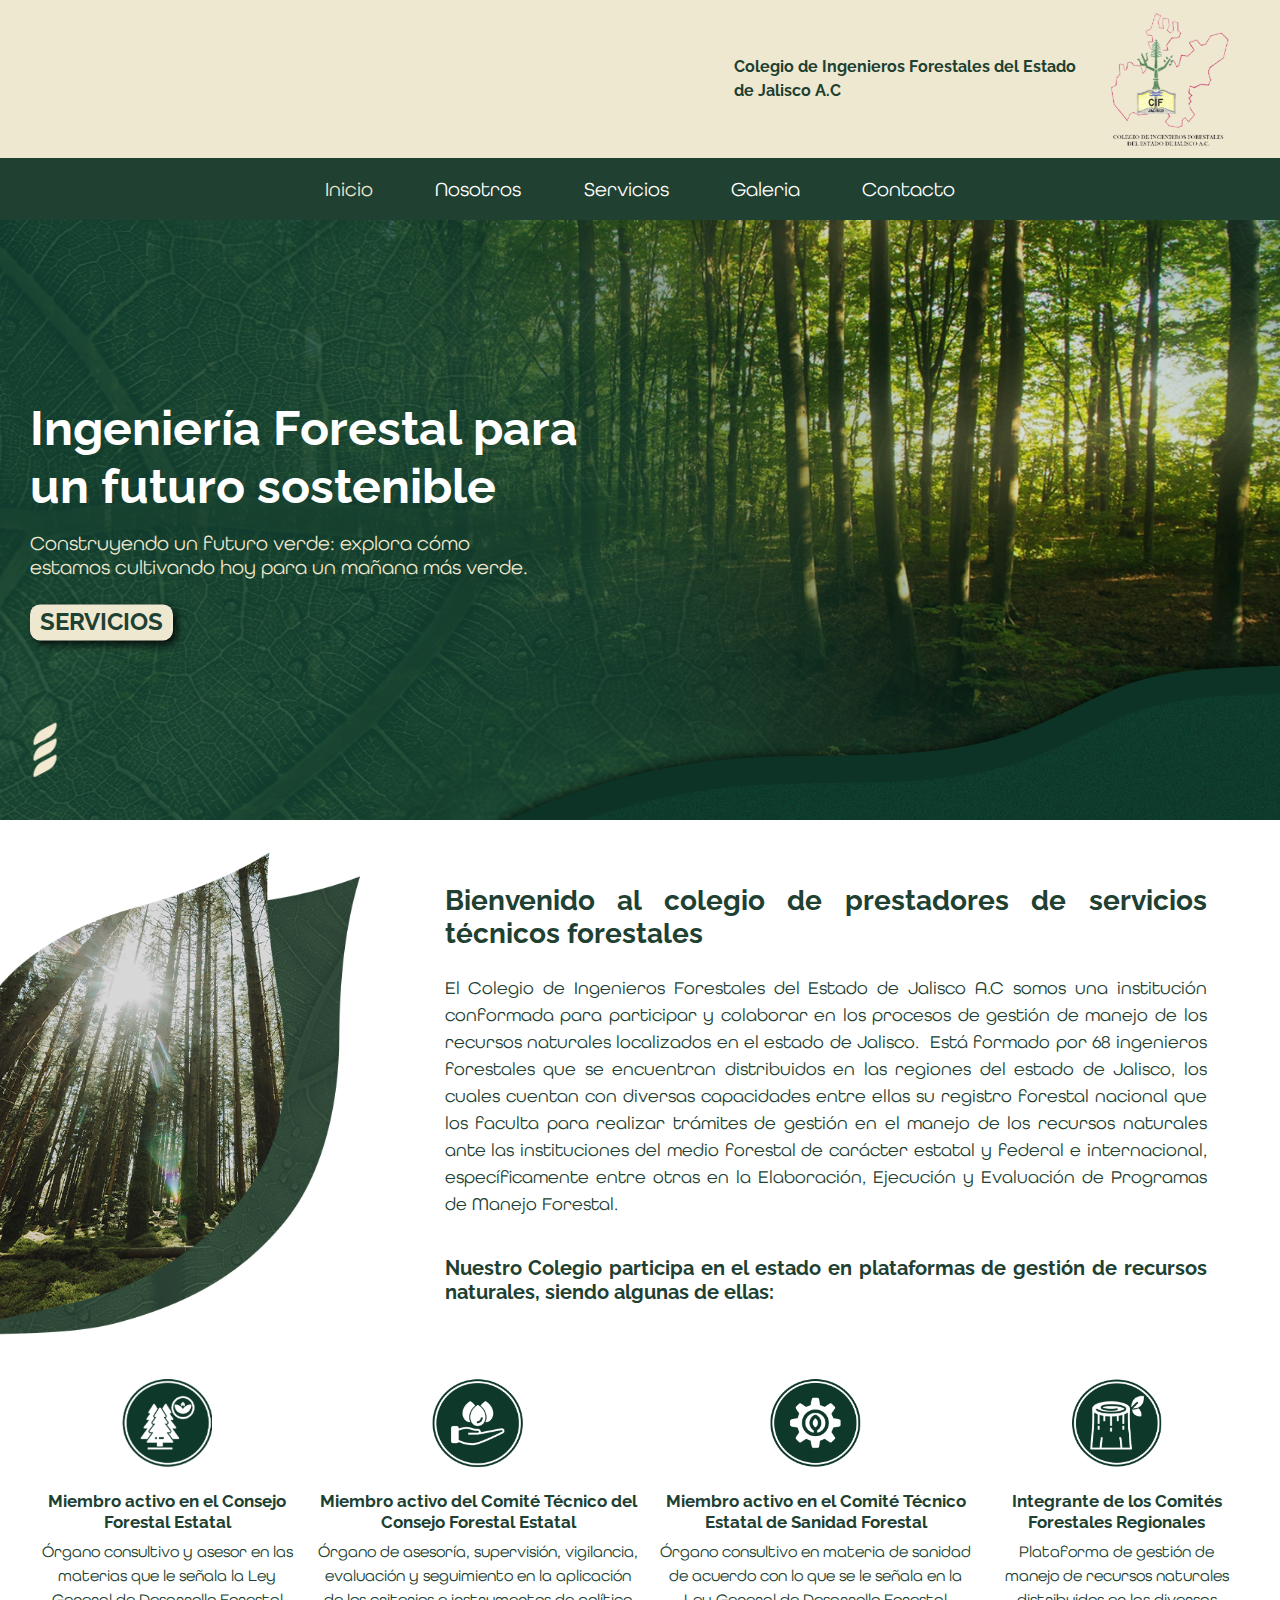
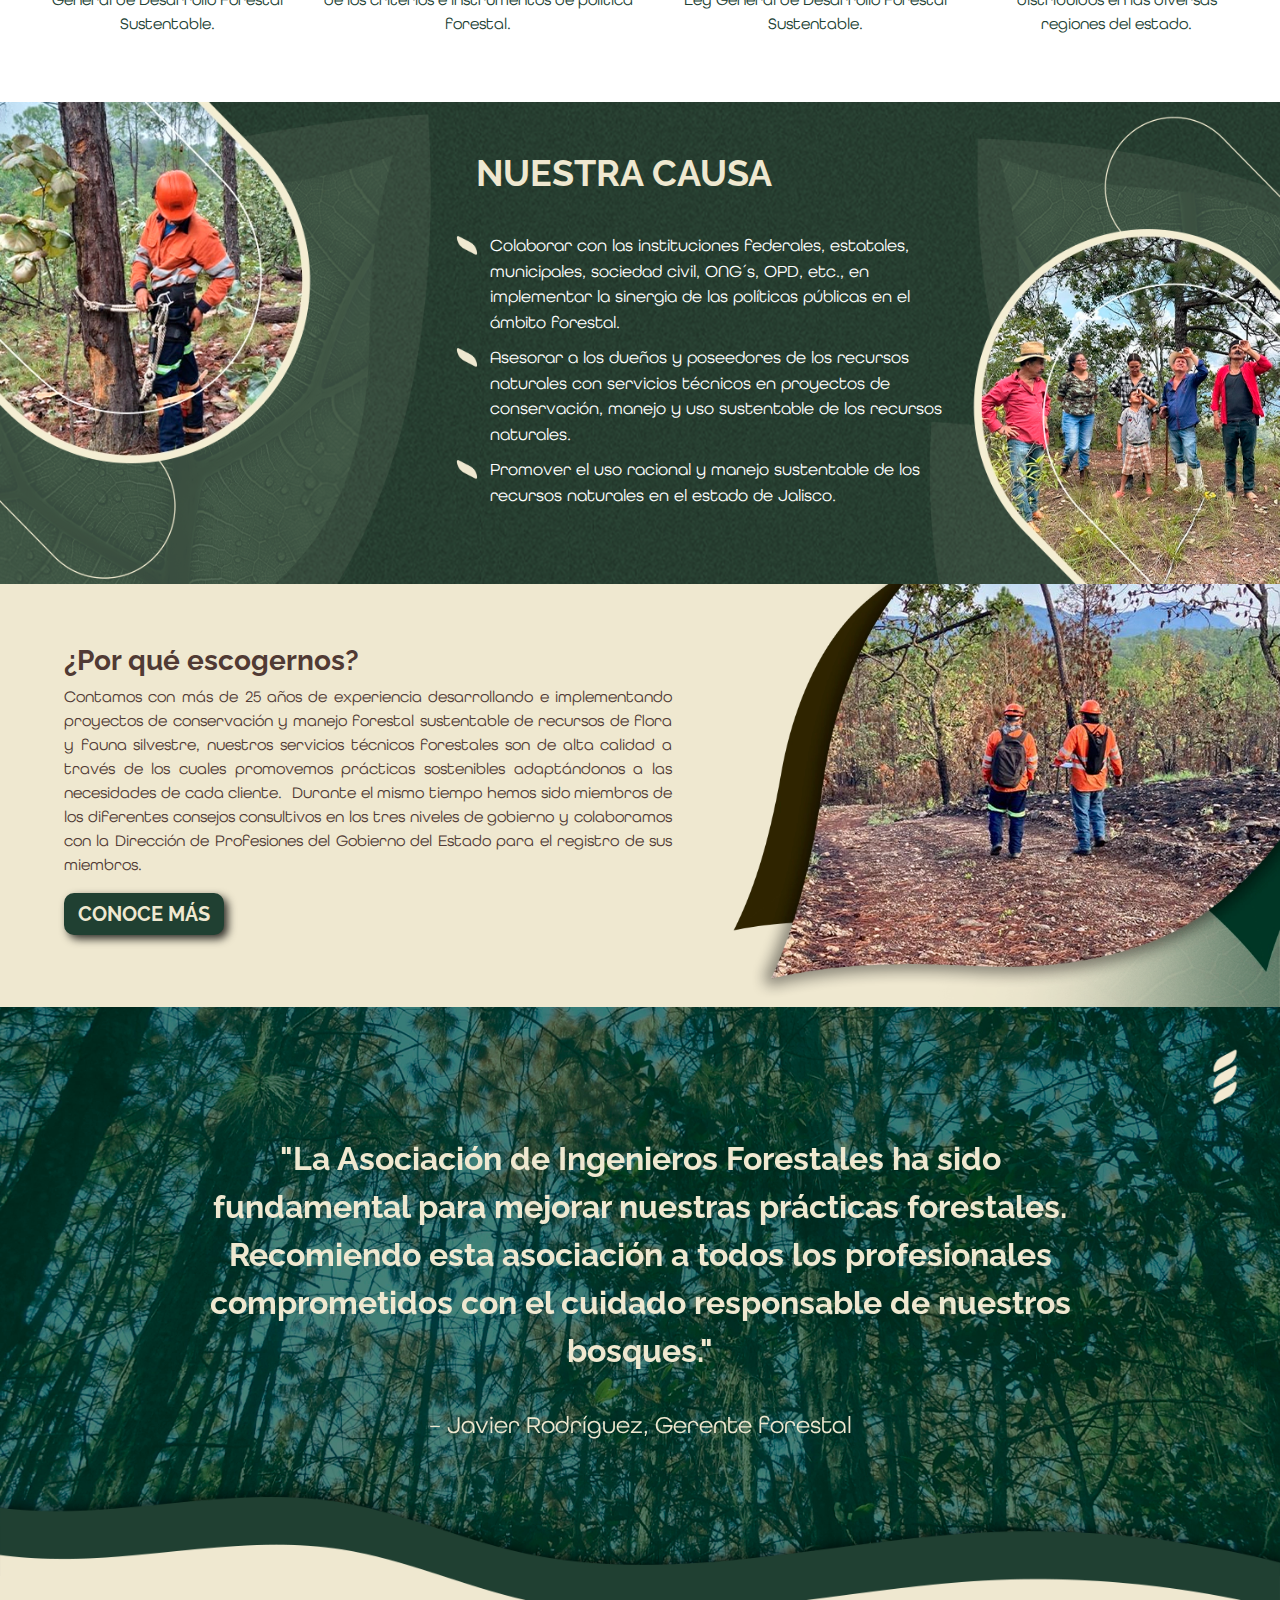
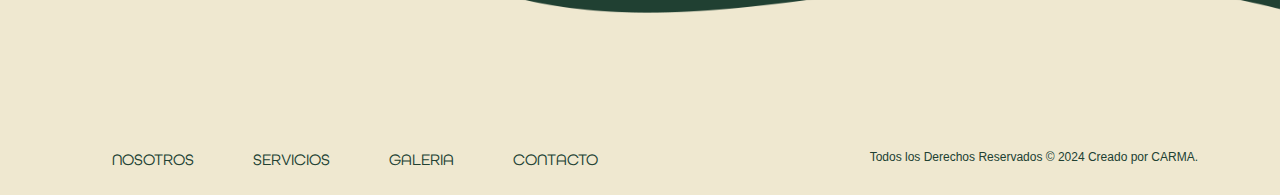
<file: index.html>
<!DOCTYPE html>
<html lang="es">
<head>
    <meta charset="UTF-8">
    <meta name="viewport" content="width=device-width, initial-scale=1.0">
    <title>COLEGIO DE INGENIEROS</title>
    <link rel="stylesheet" href="assets/css/style.css">
    <link href="https://cdn.jsdelivr.net/npm/bootstrap@5.3.3/dist/css/bootstrap.min.css" rel="stylesheet" integrity="sha384-QWTKZyjpPEjISv5WaRU9OFeRpok6YctnYmDr5pNlyT2bRjXh0JMhjY6hW+ALEwIH" crossorigin="anonymous">
</head>
<body>
    <header>
        <div class="header-image">
            <p>Colegio de Ingenieros Forestales del Estado de Jalisco A.C</p>
            <img src="assets/img/logo.svg" alt="Logo del colegios de ingenieros">
        </div>
    
        <nav class="menu navbar navbar-expand-lg">
            <div class="container">
                <button class="navbar-toggler" type="button" data-bs-toggle="collapse" data-bs-target="#navbarNav" aria-controls="navbarNav" aria-expanded="false" aria-label="Toggle navigation">
                    <span class="navbar-toggler-icon"></span>
                </button>
                <div class="collapse navbar-collapse" id="navbarNav">
                    <ul class="navbar-nav mx-auto">
                        <li class="nav-item">
                            <a class="nav-link active" href="index.html">Inicio</a>
                        </li>
                        <li class="nav-item">
                            <a class="nav-link" href="nosotros.html">Nosotros</a>
                        </li>
                        <li class="nav-item">
                            <a class="nav-link" href="servicios.html">Servicios</a>
                        </li>
                        <li class="nav-item">
                            <a class="nav-link" href="galeria.html">Galeria</a>
                        </li>
                        <li class="nav-item">
                            <a class="nav-link" href="contacto.html">Contacto</a>
                        </li>
                    </ul>
                </div>
            </div>
        </nav>
    </header>

    <main>
        <div class="banner-container">
            <img src="assets/img/fondoBannerPrincipal.svg" alt="SVG Fondo banner" class="banner-svg-left">
            <img src="assets/img/ondaVerde.svg" alt="SVG Onda Verde" class="banner-svg-bottom">
            <div class="banner-content">
                <h1>Ingeniería Forestal para un futuro sostenible</h1>
                <h3>Construyendo un futuro verde: explora cómo estamos cultivando hoy para un mañana más verde.</h3>
                <a href="servicios.html" class="btn">SERVICIOS</a>
            </div>
            <img src="assets/img/vinetasBeige.svg" alt="Icon" class="banner-icon">
        </div>
        <div class="bienvenida-container">
            <div class="img-div">
                <img src="assets/img/bosqueEnHoja.svg" alt="Imagen del bosque en forma de hoja">
            </div>
            <div class="texto-div">
                <h3>Bienvenido al colegio de prestadores de servicios técnicos forestales</h3>
                <p>El Colegio de Ingenieros Forestales del Estado de Jalisco A.C somos una institución conformada para participar y colaborar en los procesos de gestión de manejo de los recursos naturales localizados en el estado de Jalisco.  Está formado por 68 ingenieros forestales que se encuentran distribuidos en las regiones del estado de Jalisco, los cuales cuentan con diversas capacidades entre ellas su registro forestal nacional que los faculta para realizar trámites de gestión en el manejo de los recursos naturales ante las instituciones del medio forestal de carácter estatal y federal e internacional, específicamente entre otras en la Elaboración, Ejecución y Evaluación de Programas de Manejo Forestal.</p>
                <h5>Nuestro Colegio participa en el estado en plataformas de gestión de recursos naturales, siendo algunas de ellas:</h5>
            </div>
        </div>
        <div class="columnas-container">
            <div class="columna">
                <img src="assets/img/icono1.svg" alt="Icono representativo del Desarrollo Forestal Sustentable">
                <h3  class="small">Miembro activo en el Consejo Forestal Estatal</h3>
                <p>Órgano consultivo y asesor en las materias que le señala la Ley General de Desarrollo Forestal Sustentable.</p>
            </div>
            <div class="columna">
                <img src="assets/img/icono2.svg" alt="Icono representativo del consejo forestal">
                <h3 class="small">Miembro activo del Comité Técnico del Consejo Forestal Estatal</h3>
                <p>Órgano de asesoría, supervisión, vigilancia, evaluación y seguimiento en la aplicación de los criterios e instrumentos de política forestal.</p>
            </div>
            <div class="columna">
                <img src="assets/img/icono3.svg" alt="Icono representativo del comité técnico de sanidad forestal">
                <h3 class="small">Miembro activo en el Comité Técnico Estatal de Sanidad Forestal</h3>
                <p>Órgano consultivo en materia de sanidad de acuerdo con lo que se le señala en la Ley General de Desarrollo Forestal Sustentable.</p>
            </div>
            <div class="columna">
                <img src="assets/img/icono4.svg" alt="Icono representativo del comité forestal">
                <h3 class="small">Integrante de los Comités Forestales Regionales</h3>
                <p>Plataforma de gestión de manejo de recursos naturales distribuidos en las diversas regiones del estado.</p>
            </div>
        </div>
        <div class="causas-container">
            <div class="causas izquierda">
                <img src="assets/img/fotoCausa1.webp" alt="Fotografía de colaborador">
            </div>
            <div class="causas centro">
                <h3>NUESTRA CAUSA</h3>
                <ul class="lista">
                    <li><img src="assets/img/vinetaBeige.svg" alt="Viñeta">
                        Colaborar con las instituciones federales, estatales, municipales, sociedad civil, ONG´s, OPD, etc., en implementar la sinergia de las políticas públicas en el ámbito forestal.
                    </li>
                    <li><img src="assets/img/vinetaBeige.svg" alt="Viñeta">
                        Asesorar a los dueños y poseedores de los recursos naturales con servicios técnicos en proyectos de conservación, manejo y uso sustentable de los recursos naturales.
                    </li>
                    <li><img src="assets/img/vinetaBeige.svg" alt="Viñeta"> 
                        Promover el uso racional y manejo sustentable de los recursos naturales en el estado de Jalisco.
                    </li>
                </ul>
            </div>
            <div class="causas derecha">
                <img src="assets/img/fotoCausa2.webp" alt="Fotografía de personas trabajando">
            </div>
        </div>
        <div class="why-container">
            <div class="why-content">
                <h3>¿Por qué escogernos?</h3>
                <p>
                    Contamos con más de 25 años de experiencia desarrollando e implementando proyectos de conservación y manejo forestal sustentable de recursos de flora y fauna silvestre, nuestros servicios técnicos forestales son de alta calidad a través de los cuales promovemos prácticas sostenibles adaptándonos a las necesidades de cada cliente. 
                    Durante el mismo tiempo hemos sido miembros de los diferentes consejos consultivos en los tres niveles de gobierno y colaboramos con la Dirección de Profesiones del Gobierno del Estado para el registro de sus miembros.
                </p>
                <a href="nosotros.html" class="btn">CONOCE MÁS</a>
                
            </div>
            <div class="why-imagen">
                <img src="assets/img/fotoHojaCafe.webp" alt="Imagen descriptiva">
            </div>
        </div>
        <div id="testimonialCarousel" class="carousel slide carousel-fade carousel-container">
            <div class="carousel-inner">
                <div class="carousel-item active">
                    <p>"La Asociación de Ingenieros Forestales ha sido fundamental para mejorar nuestras prácticas forestales. Recomiendo esta asociación a todos los profesionales comprometidos con el cuidado responsable de nuestros bosques."</p>
                    <h5>&ndash; Javier Rodríguez, Gerente forestal</h5>
                </div>
                <div class="carousel-item">
                    <p>"Gracias a su apoyo y asesoría, hemos logrado implementar prácticas de manejo forestal más efectivas en nuestras áreas de trabajo. Su equipo es confiable y altamente capacitado."</p>
                    <h5>&ndash; Isandro Méndez, Coordinador de Programas Ambientales</h5>
                </div>
                <div class="carousel-item">
                    <p>"Excelente atención y resultados más allá de mis expectativas."</p>
                    <h5>&ndash; Zara Montoya, Directora de Estrategias Ecológicas</h5>
                </div>
            </div>
            <img src="assets/img/vinetasBeige.svg" alt="Icon" class="testimonial-icon">
        </div>
        <div class="onda-container">
            <img src="assets/img/testimOnda.svg" alt="svg-onda" class="svg-onda">
        </div>
    </main>
    <footer class="footer">
        <div class="container">
            <div class="row">
                <div class="col-12 col-md-6">
                    <div class="menu-footer">
                        <a href="nosotros.html">NOSOTROS</a>
                        <a href="servicios.html">SERVICIOS</a>
                        <a href="galeria.html">GALERIA</a>
                        <a href="contacto.html">CONTACTO</a>
                    </div>
                </div>
                <div class="col-12 col-md-6">
                    <div class="copyright">
                        <p>Todos los Derechos Reservados © 2024 Creado por CARMA.</p>
                    </div>
                </div>
            </div>
        </div>
    </footer>
    <script src="https://cdn.jsdelivr.net/npm/bootstrap@5.3.3/dist/js/bootstrap.bundle.min.js" integrity="sha384-YvpcrYf0tY3lHB60NNkmXc5s9fDVZLESaAA55NDzOxhy9GkcIdslK1eN7N6jIeHz" crossorigin="anonymous"></script>
    <script>
        // Opciones del carousel
        var carouselElement = document.getElementById('testimonialCarousel');
        var carousel = new bootstrap.Carousel(carouselElement, {
            interval: 8000,
            ride: 'carousel'
        });
    </script>
</body>
</html>
</file>
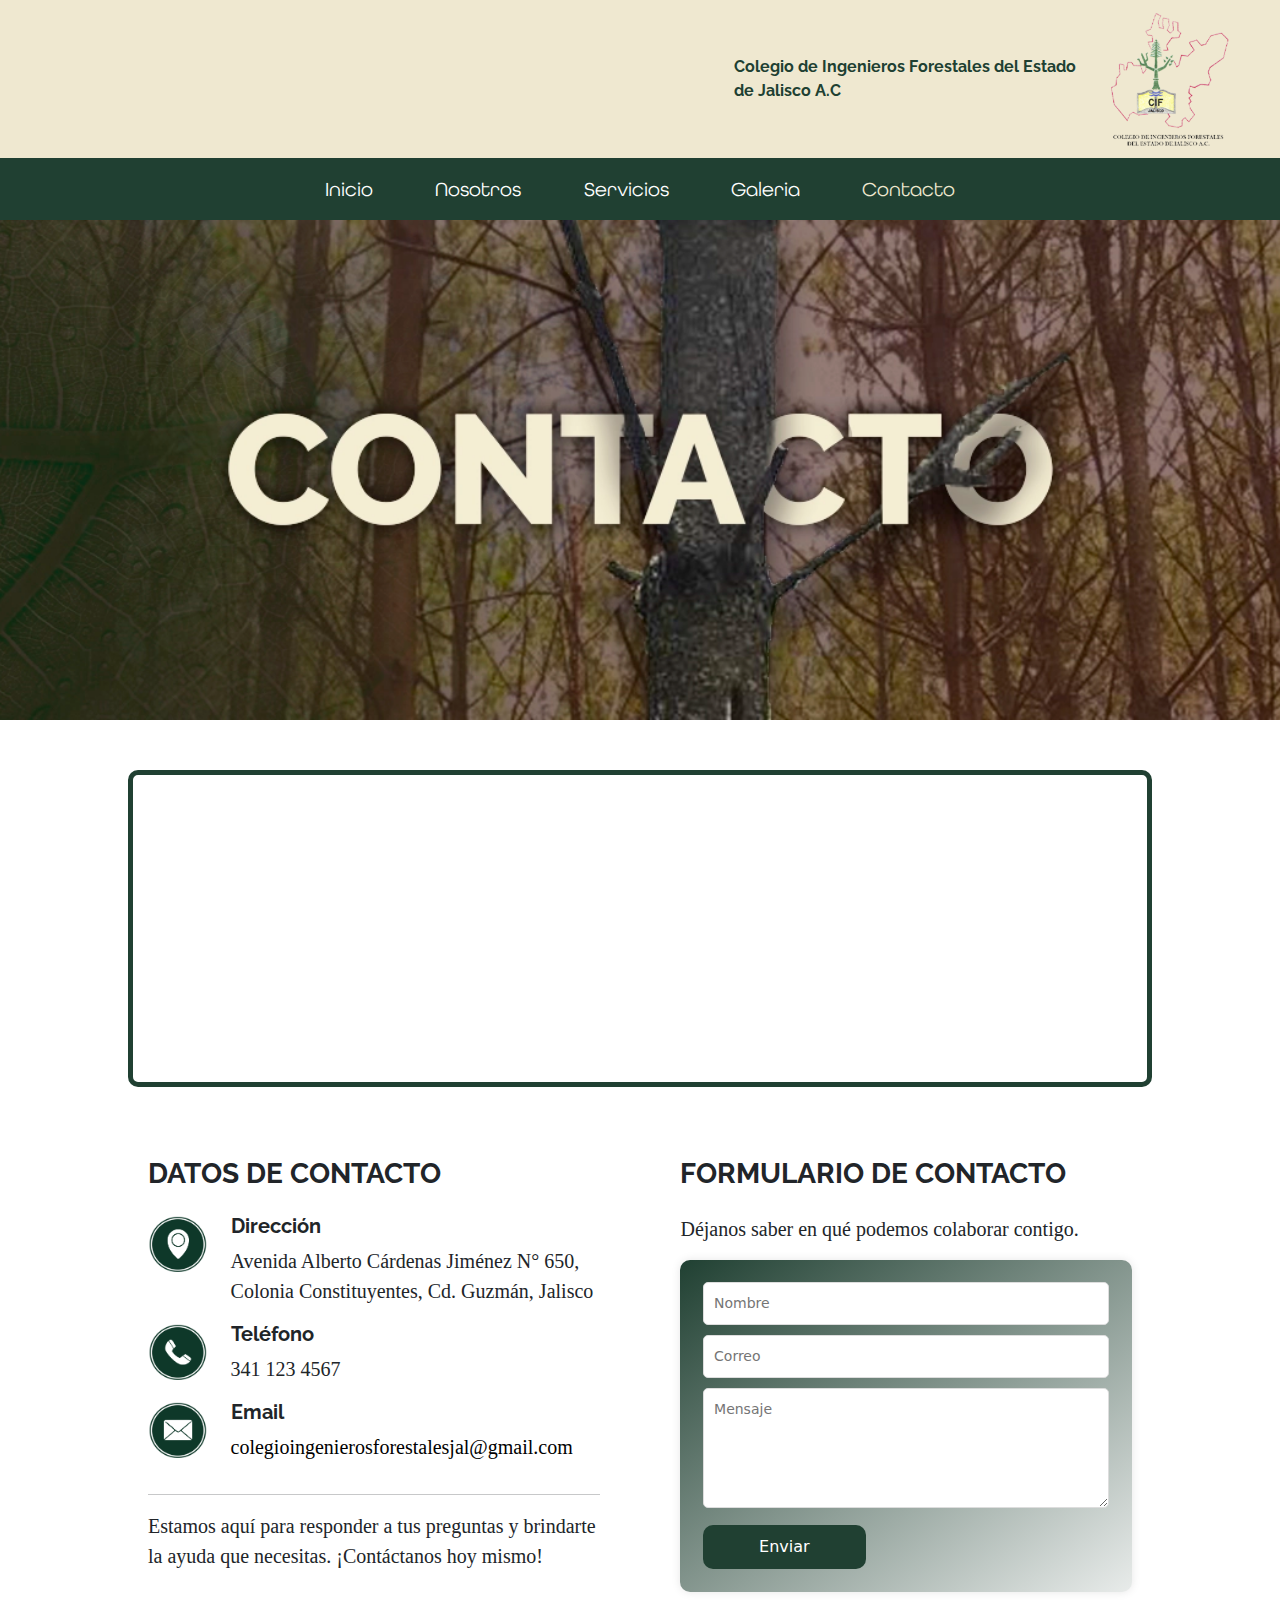
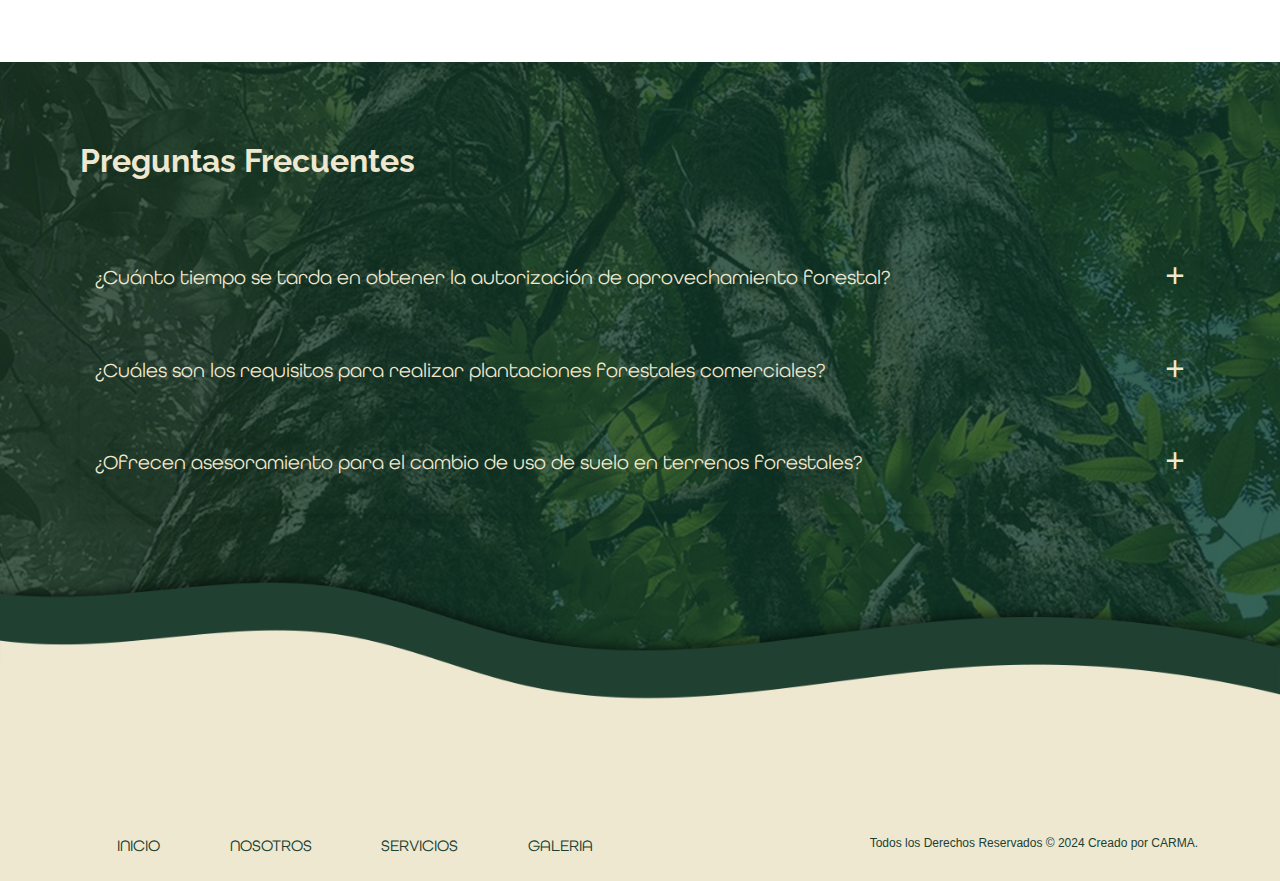
<file: contacto.html>
<!DOCTYPE html>
<html lang="es">
<head>
    <meta charset="UTF-8">
    <meta name="viewport" content="width=device-width, initial-scale=1.0">
    <title>COLEGIO DE INGENIEROS</title>
    <link rel="stylesheet" href="assets/css/style.css">
    <link href="https://cdn.jsdelivr.net/npm/bootstrap@5.3.3/dist/css/bootstrap.min.css" rel="stylesheet">
    
</head>
<body>
    <header>
        <div class="header-image">
            <p>Colegio de Ingenieros Forestales del Estado de Jalisco A.C</p>
            <img src="assets/img/logo.svg" alt="Logo del colegios de ingenieros">
        </div>
    
        <nav class="menu navbar navbar-expand-lg">
            <div class="container">
                <button class="navbar-toggler" type="button" data-bs-toggle="collapse" data-bs-target="#navbarNav" aria-controls="navbarNav" aria-expanded="false" aria-label="Toggle navigation">
                    <span class="navbar-toggler-icon"></span>
                </button>
                <div class="collapse navbar-collapse" id="navbarNav">
                    <ul class="navbar-nav mx-auto">
                        <li class="nav-item">
                            <a class="nav-link" href="index.html">Inicio</a>
                        </li>
                        <li class="nav-item">
                            <a class="nav-link" href="nosotros.html">Nosotros</a>
                        </li>
                        <li class="nav-item">
                            <a class="nav-link" href="servicios.html">Servicios</a>
                        </li>
                        <li class="nav-item">
                            <a class="nav-link" href="galeria.html">Galeria</a>
                        </li>
                        <li class="nav-item">
                            <a class="nav-link active" href="contacto.html">Contacto</a>
                        </li>
                    </ul>
                </div>
            </div>
        </nav>
    </header>

    <main>
        <div class="contact-banner"></div>
        <div class="contact-container">
            <div class="map-container">
                <iframe class="map-frame" src="https://www.google.com/maps/embed?pb=!1m18!1m12!1m3!1d3756.572264708227!2d-103.47238252423776!3d19.688245781646526!2m3!1f0!2f0!3f0!3m2!1i1024!2i768!4f13.1!3m3!1m2!1s0x842f86920d302395%3A0xf2ed993b85c3b329!2sAv%20Gobernador%20Alberto%20Cardenas%20Jim%C3%A9nez%20650%2C%2020%20de%20Noviembre%202a.%20Etapa%2C%2049088%20Cdad.%20Guzm%C3%A1n%2C%20Jal.!5e0!3m2!1ses-419!2smx!4v1726011504072!5m2!1ses-419!2smx" loading="lazy" referrerpolicy="no-referrer-when-downgrade"></iframe>
            </div>
            <div class="info-contact-container">
                <div class="contact-info">
                    <h3>DATOS DE CONTACTO</h3>

                    <div class="info-content">
                        <img src="assets/img/location.svg" alt="Icono de direccion">
                        <div class="info-content-text">
                            <h5>Dirección</h5>
                            <p>Avenida Alberto Cárdenas Jiménez N° 650, Colonia Constituyentes, Cd. Guzmán, Jalisco</p>
                        </div>
                    </div>
                    <div class="info-content">
                        <img src="assets/img/phone.svg" alt="Icono de direccion">
                        <div class="info-content-text">
                            <h5>Teléfono</h5>
                            <p>341 123 4567</p>
                        </div>
                    </div>
                    <div class="info-content">
                        <img src="assets/img/message.svg" alt="Icono de direccion">
                        <div class="info-content-text">
                            <h5>Email</h5>
                            <p><a class="text-email" href="mailto:colegioingenierosforestalesjal@gmail.com">colegioingenierosforestalesjal@gmail.com</a></p>
                        </div>
                    </div>

                    <hr>
                    <p>Estamos aquí para responder a tus preguntas y brindarte la ayuda que necesitas. ¡Contáctanos hoy mismo!</p>
                </div>
                <div class="contact-form">
                    <h3>FORMULARIO DE CONTACTO</h3>
                    <p>Déjanos saber en qué podemos colaborar contigo.</p>
                    <div class="form-container">
                        <form action="https://api.web3forms.com/submit" method="POST">
                            <input type="hidden" name="access_key" value="d2b95924-e17f-457e-9aee-93aa7fdd0260">

                            <input type="text" name="name" placeholder="Nombre" required>
                            <input type="email" name="email" placeholder="Correo" required>
                            <textarea name="message" placeholder="Mensaje" required></textarea>
                            <button type="submit">Enviar</button>
                        </form>
                    </div>
                </div>
            </div>
        </div>
        <div class="faq-section">
            <h3>Preguntas Frecuentes</h3>

            <div class="accordion-faq">
                <div class="accordion-item">
                    <button class="accordion-header">
                        <span class="accordion-title">¿Cuánto tiempo se tarda en obtener la autorización de aprovechamiento forestal?</span>
                        <span class="accordion-icon">+</span>
                    </button>
                    <div class="accordion-content">
                        <p>El tiempo de obtención de la autorización puede variar dependiendo de la complejidad del proyecto y la documentación requerida. Sin embargo, nos comprometemos a gestionar tu trámite de manera eficiente para minimizar los tiempos de espera.</p>
                    </div>
                </div>
                <div class="accordion-item">
                    <button class="accordion-header">
                        <span class="accordion-title">¿Cuáles son los requisitos para realizar plantaciones forestales comerciales?</span>
                        <span class="accordion-icon">+</span>
                    </button>
                    <div class="accordion-content">
                        <p>Los requisitos pueden variar según el tipo de proyecto y la ubicación específica. Sin embargo, generalmente se requiere presentar un plan de plantación detallado, así como cumplir con ciertos criterios ambientales y legales establecidos por SEMARNAT.</p>
                    </div>
                </div>
                <div class="accordion-item">
                    <button class="accordion-header">
                        <span class="accordion-title">¿Ofrecen asesoramiento para el cambio de uso de suelo en terrenos forestales?</span>
                        <span class="accordion-icon">+</span>
                    </button>
                    <div class="accordion-content">
                        <p>Sí, nuestro equipo de ingenieros forestales ofrece asesoramiento especializado para el cambio de uso de suelo en terrenos forestales, guiándote a través del proceso y asegurando que se cumplan todos los requisitos normativos y ambientales necesarios.</p>
                    </div>
                </div>
            </div>
        </div>

        <div class="onda-container">
            <img src="assets/img/testimOnda.svg" alt="svg-onda" class="svg-onda">
        </div>
    </main>
    <footer class="footer">
        <div class="container">
            <div class="row">
                <div class="col-12 col-md-6">
                    <div class="menu-footer">
                        <a href="index.html">INICIO</a>
                        <a href="nosotros.html">NOSOTROS</a>
                        <a href="servicios.html">SERVICIOS</a>
                        <a href="galeria.html">GALERIA</a>
                    </div>
                </div>
                <div class="col-12 col-md-6">
                    <div class="copyright">
                        <p>Todos los Derechos Reservados © 2024 Creado por CARMA.</p>
                    </div>
                </div>
            </div>
        </div>
    </footer>

    <script src="assets/js/accordion.js"></script>
    <script>
        // Escuchar el evento 'pageshow' para detectar cuando la página se muestra
        window.addEventListener('pageshow', function() {
        // Selecciona el formulario y lo reinicia
        const form = document.querySelector('form');
        if (form) {
            form.reset();
        }
        });
    </script>      
    <script src="https://cdn.jsdelivr.net/npm/bootstrap@5.3.3/dist/js/bootstrap.bundle.min.js" integrity="sha384-YvpcrYf0tY3lHB60NNkmXc5s9fDVZLESaAA55NDzOxhy9GkcIdslK1eN7N6jIeHz" crossorigin="anonymous"></script>
</body>
</html>
</file>
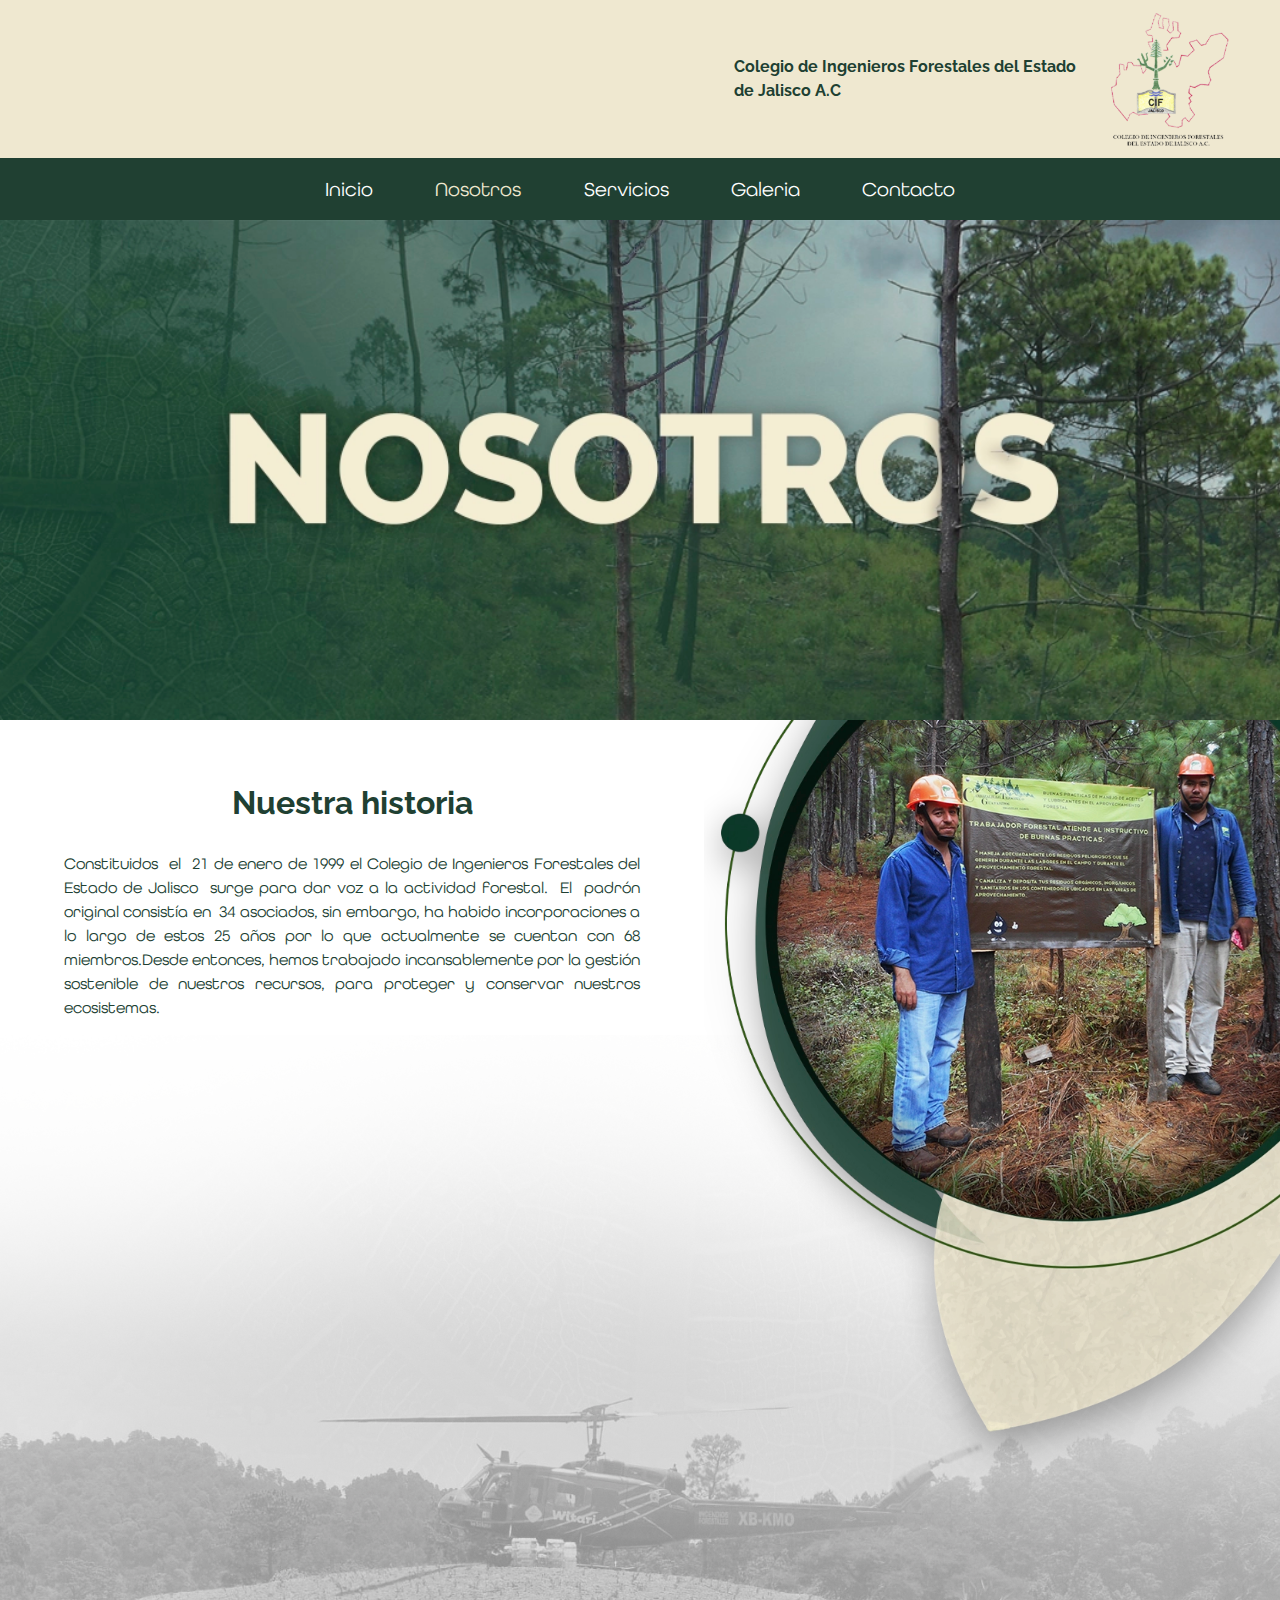
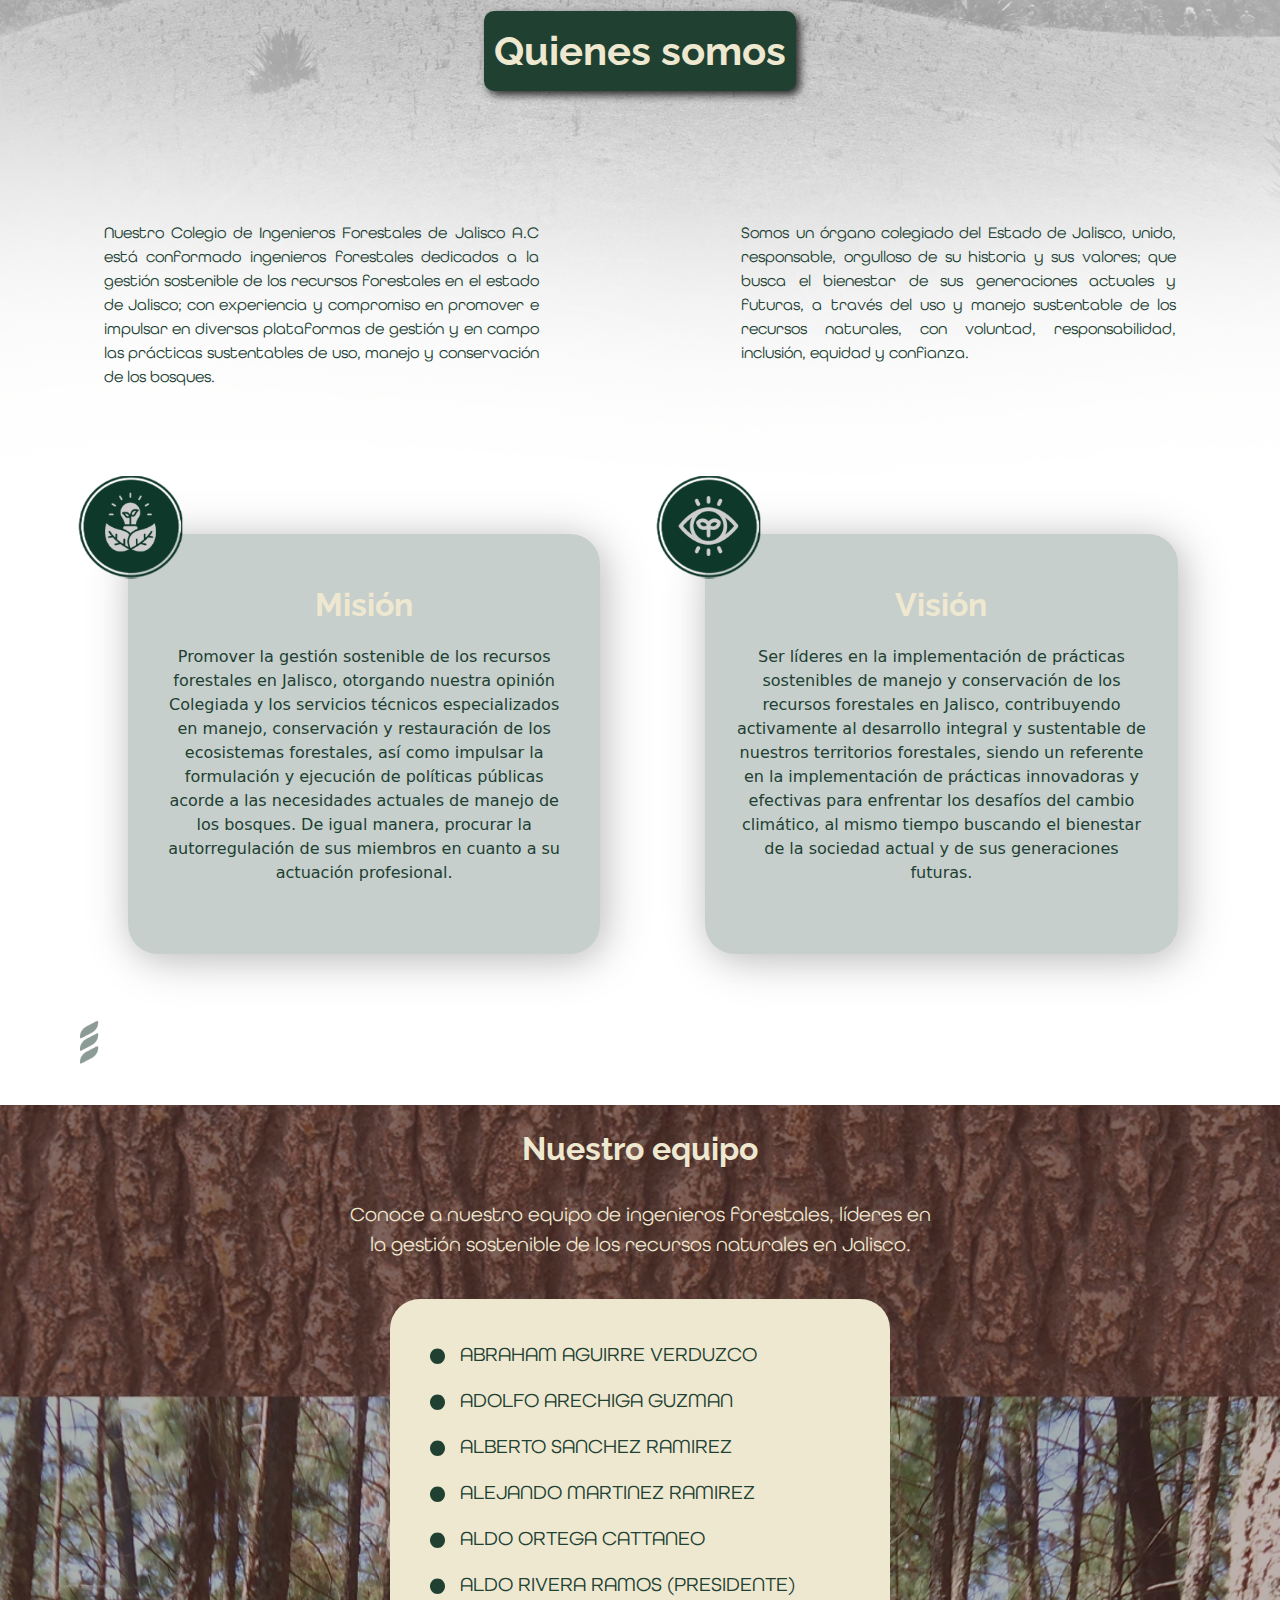
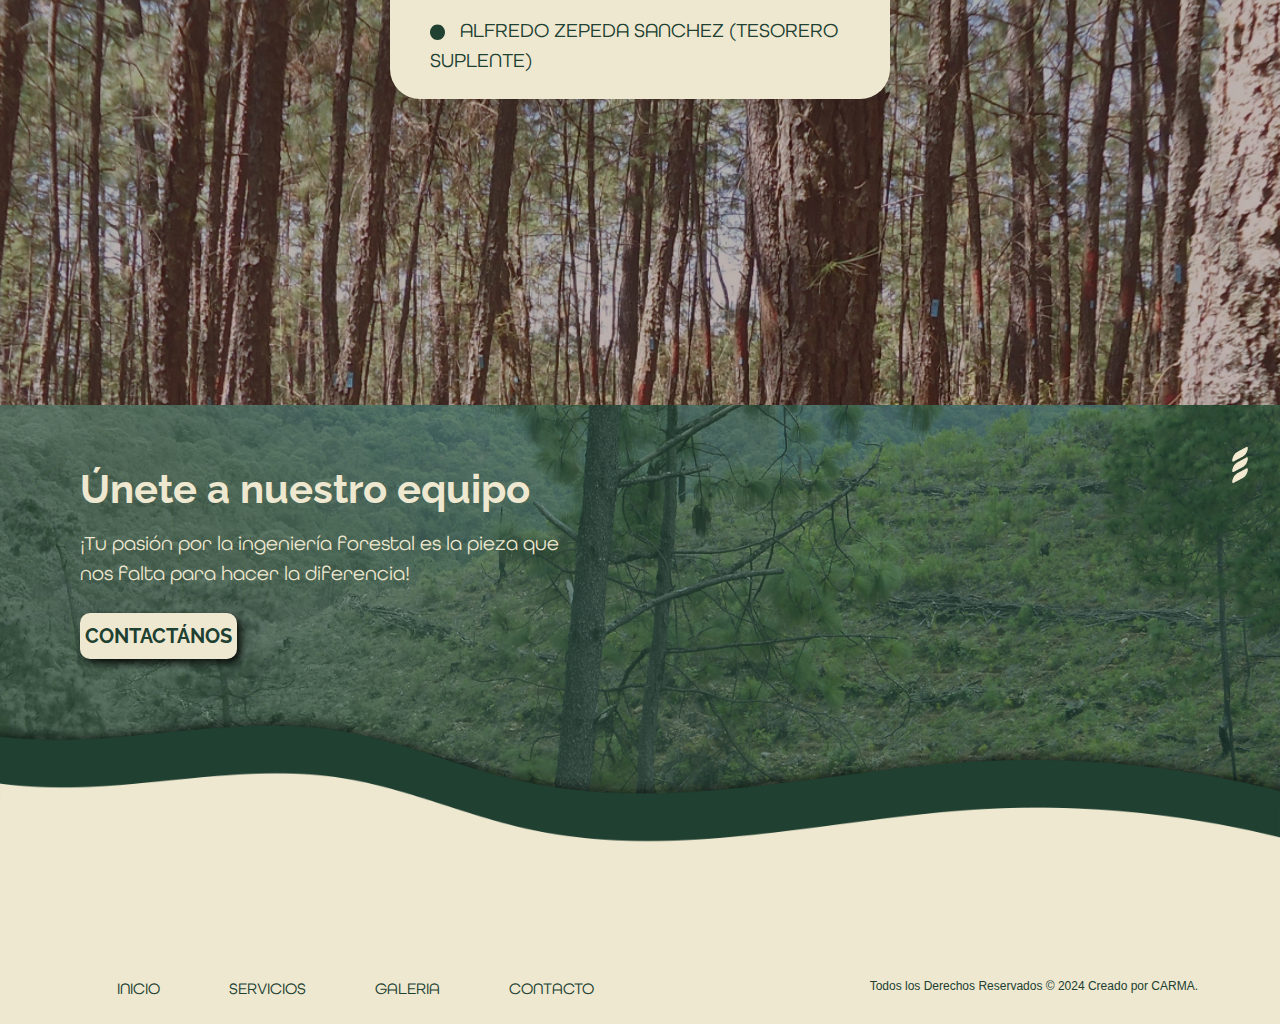
<file: nosotros.html>
<!DOCTYPE html>
<html lang="es">
<head>
    <meta charset="UTF-8">
    <meta name="viewport" content="width=device-width, initial-scale=1.0">
    <title>COLEGIO DE INGENIEROS</title>
    <link rel="stylesheet" href="assets/css/style.css">
    <link href="https://cdn.jsdelivr.net/npm/bootstrap@5.3.3/dist/css/bootstrap.min.css" rel="stylesheet" integrity="sha384-QWTKZyjpPEjISv5WaRU9OFeRpok6YctnYmDr5pNlyT2bRjXh0JMhjY6hW+ALEwIH" crossorigin="anonymous">
</head>
<body>
    <header>
        <div class="header-image">
            <p>Colegio de Ingenieros Forestales del Estado de Jalisco A.C</p>
            <img src="assets/img/logo.svg" alt="Logo del colegios de ingenieros">
        </div>
    
        <nav class="menu navbar navbar-expand-lg">
            <div class="container">
                <button class="navbar-toggler" type="button" data-bs-toggle="collapse" data-bs-target="#navbarNav" aria-controls="navbarNav" aria-expanded="false" aria-label="Toggle navigation">
                    <span class="navbar-toggler-icon"></span>
                </button>
                <div class="collapse navbar-collapse" id="navbarNav">
                    <ul class="navbar-nav mx-auto">
                        <li class="nav-item">
                            <a class="nav-link" href="index.html">Inicio</a>
                        </li>
                        <li class="nav-item">
                            <a class="nav-link active" href="nosotros.html">Nosotros</a>
                        </li>
                        <li class="nav-item">
                            <a class="nav-link" href="servicios.html">Servicios</a>
                        </li>
                        <li class="nav-item">
                            <a class="nav-link" href="galeria.html">Galeria</a>
                        </li>
                        <li class="nav-item">
                            <a class="nav-link" href="contacto.html">Contacto</a>
                        </li>
                    </ul>
                </div>
            </div>
        </nav>
    </header>

    <main>
        <div class="nosotros-banner"></div>
        <div class="nosotros-container">
            <div class="historia-container">
                <div class="historia-content">
                    <h3>Nuestra historia</h3>
                    <p>
                        Constituidos  el  21 de enero de 1999 el Colegio de Ingenieros Forestales del Estado de Jalisco  surge para dar voz a la actividad forestal.  El  padrón original consistía en  34 asociados, sin embargo, ha habido incorporaciones a lo largo de estos 25 años por lo que actualmente se cuentan con 68 miembros.Desde entonces, hemos trabajado incansablemente por la gestión sostenible de nuestros recursos, para proteger y conservar nuestros ecosistemas.
                    </p>
                </div>
                <div class="historia-img">
                    <img src="assets/img/fotografiaCirculo.webp" alt="Fotografía de ingenieros forestales">
                </div>
            </div>
            <div class="btn-container">
                <img src="assets/img/fondoHelicoptero.webp" alt="Fondo de un helicoptero" class="btn-background">
                <a class="btn">Quienes somos</a>
            </div>
        </div>
        <div class="somos-container">
            <div class="parrafo">
                <p>
                    Nuestro Colegio de Ingenieros Forestales de Jalisco A.C está conformado ingenieros forestales dedicados a la gestión sostenible de los recursos forestales en el estado de Jalisco; con experiencia y compromiso en promover e impulsar en diversas plataformas de gestión y en campo las prácticas sustentables de uso, manejo y conservación de los bosques. 
                </p>
            </div>
            <div class="parrafo">
                <p>
                    Somos un órgano colegiado del Estado de Jalisco, unido, responsable, orgulloso de su historia y sus valores; que busca el bienestar de sus generaciones actuales y futuras, a través del uso y manejo sustentable de los recursos naturales, con voluntad, responsabilidad, inclusión, equidad y confianza.
                </p>
            </div>
        </div>
        <div class="identidad-container">
            <div class="identidad-content">
                <img src="assets/img/icon-mision.svg" alt="Icono de Visión" class="icon-identidad">
                <h3>Misión</h3>
                <p>Promover la gestión sostenible de los recursos forestales en Jalisco, otorgando nuestra opinión Colegiada y los servicios técnicos especializados en manejo, conservación y restauración de los ecosistemas forestales, así como impulsar la formulación y ejecución de políticas públicas acorde a las necesidades actuales de manejo de los bosques. De igual manera, procurar la autorregulación de sus miembros en cuanto a su actuación profesional.</p>
            </div>
            <div class="identidad-content">
                <img src="assets/img/icon-vision.svg" alt="Icono de Misión" class="icon-identidad">
                <h3>Visión</h3>
                <p>Ser líderes en la implementación de prácticas sostenibles de manejo y conservación de los recursos forestales en Jalisco, contribuyendo activamente al desarrollo integral y sustentable de nuestros territorios forestales, siendo un referente en la implementación de prácticas innovadoras y efectivas para enfrentar los desafíos del cambio climático, al mismo tiempo buscando el bienestar de la sociedad actual y de sus generaciones futuras.</p>
            </div>
        </div>
        <div class="vineta-container">
            <img src="assets/img/vinetas-verdesuave.svg" alt="Icono de viñetas" class="viñetas-icon">
        </div>
        <div class="equipo-container">
            <div class="equipo-header">
                <h3>Nuestro equipo</h3>
                <p>Conoce a nuestro equipo de ingenieros forestales, líderes en la gestión sostenible de los recursos naturales en Jalisco.</p>
            </div>
            <div class="card-scroll mx-auto">
                <div class="scroll-content">
                    <p class="name-scroll">
                        <img src="assets/img/vinetaEquipo.svg" alt="viñeta verde">
                        ABRAHAM AGUIRRE VERDUZCO
                    </p>
                    <p class="name-scroll">
                        <img src="assets/img/vinetaEquipo.svg" alt="viñeta verde">
                        ADOLFO ARECHIGA GUZMAN
                    </p>
                    <p class="name-scroll">
                        <img src="assets/img/vinetaEquipo.svg" alt="viñeta verde">
                        ALBERTO SANCHEZ RAMIREZ
                    </p>
                    <p class="name-scroll">
                        <img src="assets/img/vinetaEquipo.svg" alt="viñeta verde">
                        ALEJANDO MARTINEZ RAMIREZ
                    </p>
                    <p class="name-scroll">
                        <img src="assets/img/vinetaEquipo.svg" alt="viñeta verde">
                        ALDO ORTEGA CATTANEO
                    </p>
                    <p class="name-scroll">
                        <img src="assets/img/vinetaEquipo.svg" alt="viñeta verde">
                        ALDO RIVERA RAMOS (PRESIDENTE)
                    </p>
                    <p class="name-scroll">
                        <img src="assets/img/vinetaEquipo.svg" alt="viñeta verde">
                        ALFREDO ZEPEDA SANCHEZ (TESORERO SUPLENTE)
                    </p>
                    <p class="name-scroll">
                        <img src="assets/img/vinetaEquipo.svg" alt="viñeta verde">
                        ANTONIO MORA SANTACRUZ
                    </p>
                    <p class="name-scroll">
                        <img src="assets/img/vinetaEquipo.svg" alt="viñeta verde">
                        ARIEL CORREA ARREOLA
                    </p>
                    <p class="name-scroll">
                        <img src="assets/img/vinetaEquipo.svg" alt="viñeta verde">
                        ARISTEO FRANCISCO BARRIOS RIVERA
                    </p>
                    <p class="name-scroll">
                        <img src="assets/img/vinetaEquipo.svg" alt="viñeta verde">
                        ARMANDO CARDENAS MARTIN DEL CAMPO
                    </p>
                    <p class="name-scroll">
                        <img src="assets/img/vinetaEquipo.svg" alt="viñeta verde">
                        ARMANDO LOMELI JIMENEZ
                    </p>
                    <p class="name-scroll">
                        <img src="assets/img/vinetaEquipo.svg" alt="viñeta verde">
                        ARNOLDO URIBE RODRIGUEZ
                    </p>
                    <p class="name-scroll">
                        <img src="assets/img/vinetaEquipo.svg" alt="viñeta verde">
                        ARNULFO RAMOS MATA
                    </p>
                    <p class="name-scroll">
                        <img src="assets/img/vinetaEquipo.svg" alt="viñeta verde">
                        ARTURO OCEGUEDA PARRA
                    </p>
                    <p class="name-scroll">
                        <img src="assets/img/vinetaEquipo.svg" alt="viñeta verde">
                        ARTURO SANCHEZ VIELMAS
                    </p>
                    <p class="name-scroll">
                        <img src="assets/img/vinetaEquipo.svg" alt="viñeta verde">
                        BALTAZAR RODRIGUEZ COMPARAM
                    </p>
                    <p class="name-scroll">
                        <img src="assets/img/vinetaEquipo.svg" alt="viñeta verde">
                        BENITO LABRADO LOPEZ
                    </p>
                    <p class="name-scroll">
                        <img src="assets/img/vinetaEquipo.svg" alt="viñeta verde">
                        CARLOS HERNANDEZ DIAZ
                    </p>
                    <p class="name-scroll">
                        <img src="assets/img/vinetaEquipo.svg" alt="viñeta verde">
                        EDGAR ADRIAN GOMEZ DEL CASTILLO
                    </p>
                    <p class="name-scroll">
                        <img src="assets/img/vinetaEquipo.svg" alt="viñeta verde">
                        GLORIA IÑIGUEZ HERRERA
                    </p>
                    <p class="name-scroll">
                        <img src="assets/img/vinetaEquipo.svg" alt="viñeta verde">
                        FIDEL JIMENEZ MORA
                    </p>
                    <p class="name-scroll">
                        <img src="assets/img/vinetaEquipo.svg" alt="viñeta verde">
                        FRANCISCO JAVIER CAMPOS SOLANO
                    </p>
                    <p class="name-scroll">
                        <img src="assets/img/vinetaEquipo.svg" alt="viñeta verde">
                        GERARDO GRANADOS MORALES
                    </p>
                    <p class="name-scroll">
                        <img src="assets/img/vinetaEquipo.svg" alt="viñeta verde">
                        GONZALO MILLAN CURIEL ALCARAZ
                    </p>
                    <p class="name-scroll">
                        <img src="assets/img/vinetaEquipo.svg" alt="viñeta verde">
                        GUILLERMO RAMOS PINTO
                    </p>
                    <p class="name-scroll">
                        <img src="assets/img/vinetaEquipo.svg" alt="viñeta verde">
                        HUGO LOPEZ EQUIHUA
                    </p>
                    <p class="name-scroll">
                        <img src="assets/img/vinetaEquipo.svg" alt="viñeta verde">
                        HECTOR JULIAN GUZMAN CORTEZ
                    </p>
                    <p class="name-scroll">
                        <img src="assets/img/vinetaEquipo.svg" alt="viñeta verde">
                        IGNACIO TOVAR CORTEZ
                    </p>
                    <p class="name-scroll">
                        <img src="assets/img/vinetaEquipo.svg" alt="viñeta verde">
                        JOSE ANTONIO VIAYRA RAMIREZ
                    </p>
                    <p class="name-scroll">
                        <img src="assets/img/vinetaEquipo.svg" alt="viñeta verde">
                        JAIME BOCANEGRA GALLEGOS
                    </p>
                    <p class="name-scroll">
                        <img src="assets/img/vinetaEquipo.svg" alt="viñeta verde">
                        JOSE JORGE ORTIZ ESQUIVEL
                    </p>
                    <p class="name-scroll">
                        <img src="assets/img/vinetaEquipo.svg" alt="viñeta verde">
                        JOSE CARLOS CORTES CARRILLO
                    </p>
                    <p class="name-scroll">
                        <img src="assets/img/vinetaEquipo.svg" alt="viñeta verde">
                        JOSE FELIX PIEDRA SANDOVAL
                    </p>
                    <p class="name-scroll">
                        <img src="assets/img/vinetaEquipo.svg" alt="viñeta verde">
                        JOSE JUAN RAMIREZ MARTINEZ
                    </p>
                    <p class="name-scroll">
                        <img src="assets/img/vinetaEquipo.svg" alt="viñeta verde">
                        JOSE LUIS GAMEZ VALDIVIA
                    </p>
                    <p class="name-scroll">
                        <img src="assets/img/vinetaEquipo.svg" alt="viñeta verde">
                        JOSE LUIS RAZURA GONZALEZ
                    </p>
                    <p class="name-scroll">
                        <img src="assets/img/vinetaEquipo.svg" alt="viñeta verde">
                        JOSE SAMUEL GARCIA ROBLES
                    </p>
                    <p class="name-scroll">
                        <img src="assets/img/vinetaEquipo.svg" alt="viñeta verde">
                        JOSE TRINIDAD CARRILLO LEDESMA (SECRETARIO)
                    </p>
                    <p class="name-scroll">
                        <img src="assets/img/vinetaEquipo.svg" alt="viñeta verde">
                        JUAN JOSE FAJARDO ACEVES
                    </p>
                    <p class="name-scroll">
                        <img src="assets/img/vinetaEquipo.svg" alt="viñeta verde">
                        JUAN PABLO CORTÉS VÁZQUEZ
                    </p>
                    <p class="name-scroll">
                        <img src="assets/img/vinetaEquipo.svg" alt="viñeta verde">
                        JUAN SALAS JIMENEZ
                    </p>
                    <p class="name-scroll">
                        <img src="assets/img/vinetaEquipo.svg" alt="viñeta verde">
                        JUAN VALENCIA GARCIA
                    </p>
                    <p class="name-scroll">
                        <img src="assets/img/vinetaEquipo.svg" alt="viñeta verde">
                        JUVENAL RODRIGUEZ VILLICAÑA
                    </p>
                    <p class="name-scroll">
                        <img src="assets/img/vinetaEquipo.svg" alt="viñeta verde">
                        LETICIA RAMIREZ HUERTA
                    </p>
                    <p class="name-scroll">
                        <img src="assets/img/vinetaEquipo.svg" alt="viñeta verde">
                        LUIS ALFONSO HUESO PLAZOLA
                    </p>
                    <p class="name-scroll">
                        <img src="assets/img/vinetaEquipo.svg" alt="viñeta verde">
                        LUIS ANTONIO ACEVES MONTAÑO
                    </p>
                    <p class="name-scroll">
                        <img src="assets/img/vinetaEquipo.svg" alt="viñeta verde">
                        LUIS HECTOR MACIAS MACIAS
                    </p>
                    <p class="name-scroll">
                        <img src="assets/img/vinetaEquipo.svg" alt="viñeta verde">
                        MANUEL PEREZ GOMEZ
                    </p>
                    <p class="name-scroll">
                        <img src="assets/img/vinetaEquipo.svg" alt="viñeta verde">
                        OSCAR RAUL JAUREGUI ORTIZ
                    </p>
                    <p class="name-scroll">
                        <img src="assets/img/vinetaEquipo.svg" alt="viñeta verde">
                        QUETZALPILLI ROBLES SARAY (VICEPRESIDENTE)
                    </p>
                    <p class="name-scroll">
                        <img src="assets/img/vinetaEquipo.svg" alt="viñeta verde">
                        RAUL MICHEL JIMENEZ
                    </p>
                    <p class="name-scroll">
                        <img src="assets/img/vinetaEquipo.svg" alt="viñeta verde">
                        RENE HUMBERTO BECERRA ESPINOZA
                    </p>
                    <p class="name-scroll">
                        <img src="assets/img/vinetaEquipo.svg" alt="viñeta verde">
                        ROBERTO PEREZ MURILLO
                    </p>
                    <p class="name-scroll">
                        <img src="assets/img/vinetaEquipo.svg" alt="viñeta verde">
                        ROBERTO TRUJILLO SANCHEZ (SECRETARIO)
                    </p>
                    <p class="name-scroll">
                        <img src="assets/img/vinetaEquipo.svg" alt="viñeta verde">
                        SALVADOR JUAREZ CASTILLO
                    </p>
                    <p class="name-scroll">
                        <img src="assets/img/vinetaEquipo.svg" alt="viñeta verde">
                        SAUL MORENO GOMEZ
                    </p>
                    <p class="name-scroll">
                        <img src="assets/img/vinetaEquipo.svg" alt="viñeta verde">
                        WILFRIDO VARGAS VARGAS
                    </p>
                    <p class="name-scroll">
                        <img src="assets/img/vinetaEquipo.svg" alt="viñeta verde">
                        VICTOR MANUEL GARCIA FLORES (TESORERO)
                    </p>
                    <p class="name-scroll">
                        <img src="assets/img/vinetaEquipo.svg" alt="viñeta verde">
                        RAMON MICHEL SANDOVAL
                    </p>
                    <p class="name-scroll">
                        <img src="assets/img/vinetaEquipo.svg" alt="viñeta verde">
                        FERNANDO SOTO HERRERA
                    </p>
                    <p class="name-scroll">
                        <img src="assets/img/vinetaEquipo.svg" alt="viñeta verde">
                        MARTIN MENDOZA BRISEÑO
                    </p>
                    <p class="name-scroll">
                        <img src="assets/img/vinetaEquipo.svg" alt="viñeta verde">
                        DIEGO RICARDO CHAVEZ ROMO
                    </p>
                    <p class="name-scroll">
                        <img src="assets/img/vinetaEquipo.svg" alt="viñeta verde">
                        GERARDO ALBERTO GONZALEZ CUEVA
                    </p>
                    <p class="name-scroll">
                        <img src="assets/img/vinetaEquipo.svg" alt="viñeta verde">
                        JOSE DE JESUS ACEVES MONTAÑO
                    </p>
                    <p class="name-scroll">
                        <img src="assets/img/vinetaEquipo.svg" alt="viñeta verde">
                        LUCIO ALFREDO GARCIA GARCIA
                    </p>
                    <p class="name-scroll">
                        <img src="assets/img/vinetaEquipo.svg" alt="viñeta verde">
                        JOSE ORLANDO ENRIQUEZ PINTOR
                    </p>
                    <p class="name-scroll">
                        <img src="assets/img/vinetaEquipo.svg" alt="viñeta verde">
                        JOSE LUIS BUENROSTRO GONZALEZ
                    </p>
                </div>
            </div>
        </div>
        <div class="contacto-container">
            <div class="contacto-content">
                <h3>Únete a nuestro equipo</h3>
                <p>¡Tu pasión por la ingeniería forestal es la pieza que nos falta para hacer la diferencia!</p>
                <a href="contacto.html" class="btn">CONTACTÁNOS</a>
            </div>
            <img src="assets/img/vinetasBeige.svg" alt="Icon" class="contacto-icon">
        </div>
        <div class="onda-container">
            <img src="assets/img/testimOnda.svg" alt="svg-onda" class="svg-onda">
        </div>
    </main>
    <footer class="footer">
        <div class="container">
            <div class="row">
                <div class="col-12 col-md-6">
                    <div class="menu-footer">
                        <a href="index.html">INICIO</a>
                        <a href="servicios.html">SERVICIOS</a>
                        <a href="galeria.html">GALERIA</a>
                        <a href="contacto.html">CONTACTO</a>
                    </div>
                </div>
                <div class="col-12 col-md-6">
                    <div class="copyright">
                        <p>Todos los Derechos Reservados © 2024 Creado por CARMA.</p>
                    </div>
                </div>
            </div>
        </div>
    </footer>

    <script src="https://cdn.jsdelivr.net/npm/bootstrap@5.3.3/dist/js/bootstrap.bundle.min.js" integrity="sha384-YvpcrYf0tY3lHB60NNkmXc5s9fDVZLESaAA55NDzOxhy9GkcIdslK1eN7N6jIeHz" crossorigin="anonymous"></script>
</body>
</html>
</file>
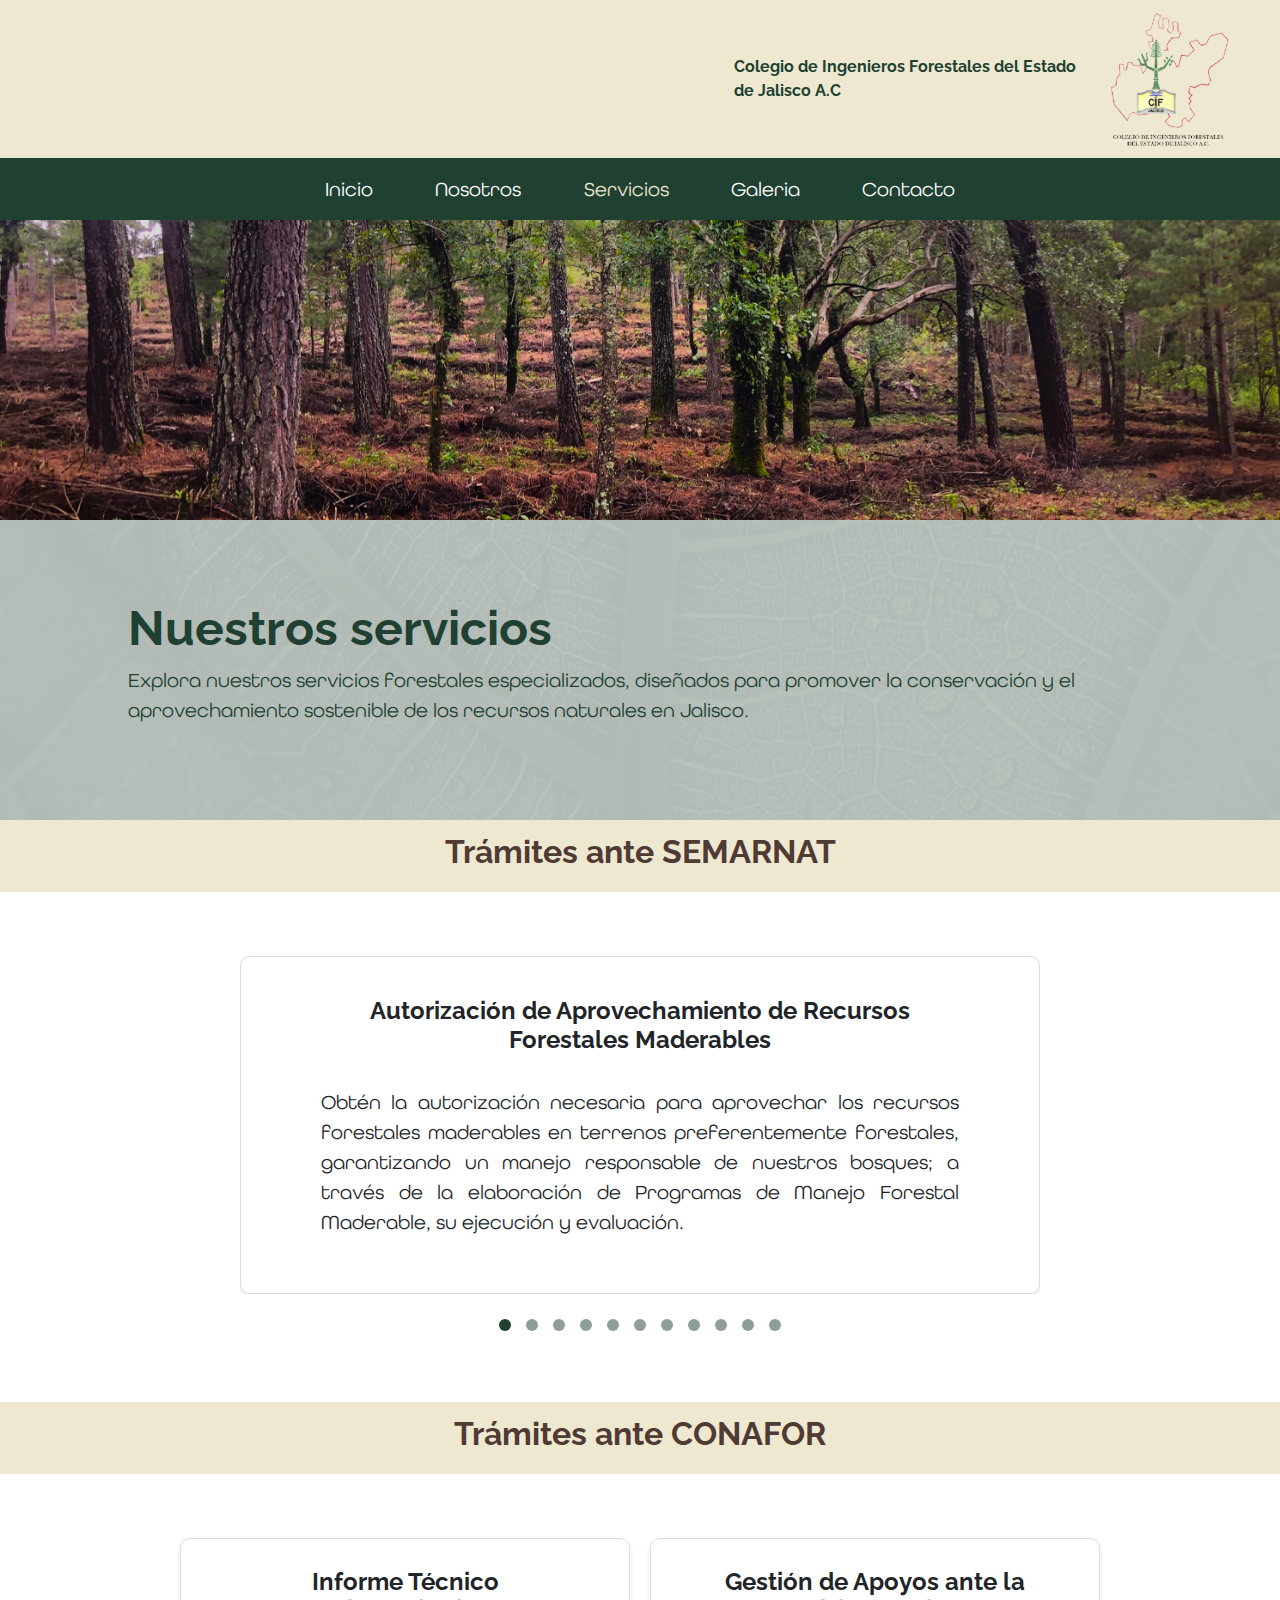
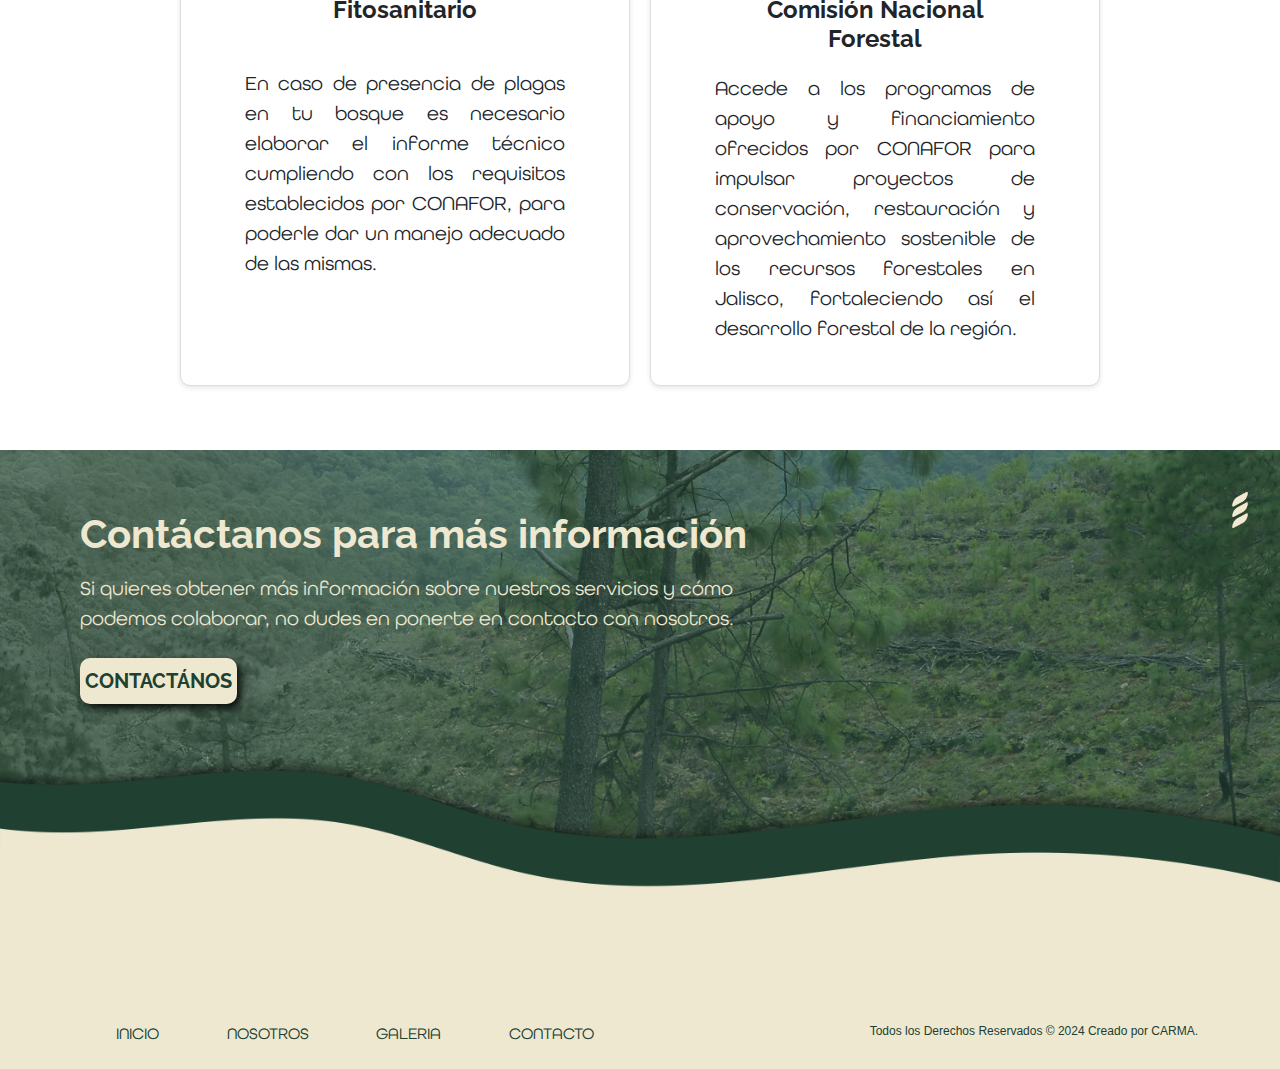
<file: servicios.html>
<!DOCTYPE html>
<html lang="es">
<head>
    <meta charset="UTF-8">
    <meta name="viewport" content="width=device-width, initial-scale=1.0">
    <title>COLEGIO DE INGENIEROS</title>
    <link rel="stylesheet" href="assets/css/style.css">
    <link href="https://cdn.jsdelivr.net/npm/bootstrap@5.3.3/dist/css/bootstrap.min.css" rel="stylesheet" integrity="sha384-QWTKZyjpPEjISv5WaRU9OFeRpok6YctnYmDr5pNlyT2bRjXh0JMhjY6hW+ALEwIH" crossorigin="anonymous">
</head>
<body>
    <header>
        <div class="header-image">
            <p>Colegio de Ingenieros Forestales del Estado de Jalisco A.C</p>
            <img src="assets/img/logo.svg" alt="Logo del colegios de ingenieros">
        </div>
    
        <nav class="menu navbar navbar-expand-lg">
            <div class="container">
                <button class="navbar-toggler" type="button" data-bs-toggle="collapse" data-bs-target="#navbarNav" aria-controls="navbarNav" aria-expanded="false" aria-label="Toggle navigation">
                    <span class="navbar-toggler-icon"></span>
                </button>
                <div class="collapse navbar-collapse" id="navbarNav">
                    <ul class="navbar-nav mx-auto">
                        <li class="nav-item">
                            <a class="nav-link" href="index.html">Inicio</a>
                        </li>
                        <li class="nav-item">
                            <a class="nav-link" href="nosotros.html">Nosotros</a>
                        </li>
                        <li class="nav-item">
                            <a class="nav-link active" href="servicios.html">Servicios</a>
                        </li>
                        <li class="nav-item">
                            <a class="nav-link" href="galeria.html">Galeria</a>
                        </li>
                        <li class="nav-item">
                            <a class="nav-link" href="contacto.html">Contacto</a>
                        </li>
                    </ul>
                </div>
            </div>
        </nav>
    </header>

    <main>
        <div class="servicios-banner"></div>
        <div class="intro-servicios">
            <h1>Nuestros servicios</h1>
            <p>Explora nuestros servicios forestales especializados, diseñados para promover la conservación y el aprovechamiento sostenible de los recursos naturales en Jalisco.</p>
        </div>
        <div class="titleServicio">
            <h3>Trámites ante SEMARNAT</h3>
        </div>
        <section class="slider">
            <div class="slider-container">
                <div class="slider-item active">
                    <h3>Autorización de Aprovechamiento de Recursos Forestales Maderables</h3>
                    <p>
                        Obtén la autorización necesaria para aprovechar los recursos forestales maderables en terrenos preferentemente forestales, garantizando un manejo responsable 
                        de nuestros bosques; a través de la elaboración de Programas de Manejo Forestal Maderable, su ejecución y evaluación.
                    </p>
                </div>
                <div class="slider-item">
                    <h3>Aviso de Aprovechamiento Forestal No Maderable</h3>
                    <p>
                        Registra tu actividad de aprovechamiento forestal no maderable ante SEMARNAT, asegurando la legalidad y sostenibilidad de tus operaciones en el sector forestal.
                    </p>
                </div>
                <div class="slider-item">
                    <h3>Autorización para Realizar Plantaciones Forestales Comerciales</h3>
                    <p>
                        Solicita la autorización para establecer plantaciones forestales comerciales y contribuir al incremento de la cobertura forestal en Jalisco, bajo los 
                        lineamientos y regulaciones establecidos por SEMARNAT.
                    </p>
                </div>
                <div class="slider-item">
                    <h3>Informes anuales de aprovechamientos forestales y plantaciones forestales comerciales</h3>
                    <p>
                        Te permite informar a la autoridad del cumplimiento de las actividades realizadas por el titular en la plantación forestal comercial cada año, en su caso 
                        también del aprovechamiento de materias primas forestales cosechadas.
                    </p>
                </div>
                <div class="slider-item">
                    <h3>Remisiones para acreditar la procedencia legal de materias primas forestales</h3>
                    <p>
                        Si cuentas con autorización de aprovechamiento o registro de plantación y necesitas transportar las materias primas forestales de tu propiedad a cualquier 
                        otro lugar, solicita remisiones forestales a la Secretaría de Medio Ambiente y Recursos Naturales (SEMARNAT).
                    </p>
                </div>
                <div class="slider-item">
                    <h3>Autorización de centros de almacenamiento y transformación de materias primas forestales</h3>
                    <p>
                        Si requieres obtener una autorización para un centro de almacenamiento y transformación de materias primas forestales, así como regular el ingreso de materias 
                        primas y la salida de productos y subproductos forestales para acreditar su legal procedencia, contáctanos.
                    </p>
                </div>
                <div class="slider-item">
                    <h3>Aviso de funcionamiento de carpinterías, madererias, centros de producción de muebles y otros</h3>
                    <p>
                        Si quieres dar aviso de funcionamiento de carpinterías, madererías, centros de producción de muebles y otros no integrados a un centro de 
                        transformación primaria, cuya materia prima lo constituyan productos maderables de escuadría, con excepción de madera en rollo y labrada, contáctanos.
                    </p>
                </div>
                <div class="slider-item">
                    <h3>Reembarques forestales para legal procedencia</h3>
                    <p>
                        Si eres responsable de un centro de almacenamiento o transformación de materias primas forestales, sus productos y subproductos, y necesitas transportarlas, 
                        solicita tus reembarques.
                    </p>
                </div>
                <div class="slider-item">
                    <h3>Trámite unificado de aprovechamiento forestal</h3>
                    <p>
                        Con este trámite puedes obtener en un solo procedimiento administrativo la autorización de aprovechamiento forestal y la de impacto ambiental.
                    </p>
                </div>
                <div class="slider-item">
                    <h3>Cambio de uso de suelo en terrenos forestales</h3>
                    <p>
                        Si quieres construir dentro de zonas forestales del país y eso implica una remoción total o parcial de la vegetación forestal para actividades no forestales, 
                        debes solicitar el cambio de uso de suelo ante la Secretaría de Medio Ambiente y Recursos Naturales (SEMARNAT).
                    </p>
                </div>
                <div class="slider-item">
                    <h3>Colecta de Germoplasma Forestal para reforestación y forestación para conservar o restaurar</h3>
                    <p>
                        Te sirve para presentar el aviso de colecta semillas o partes de la planta, que se utilizan para la propagación de las mismas con fines de forestación o reforestación.
                    </p>
                </div>
            </div>
            <div class="slider-controls">
                <span class="dot" data-index="0"></span>
                <span class="dot" data-index="1"></span>
                <span class="dot" data-index="2"></span>
                <span class="dot" data-index="3"></span>
                <span class="dot" data-index="4"></span>
                <span class="dot" data-index="5"></span>
                <span class="dot" data-index="6"></span>
                <span class="dot" data-index="7"></span>
                <span class="dot" data-index="8"></span>
                <span class="dot" data-index="9"></span>
                <span class="dot" data-index="10"></span>
            </div>
        </section>

        <div class="titleServicio">
            <h3>Trámites ante CONAFOR</h3>
        </div>
        <div class="conafor-container">
            <div class="conafor-card">
              <h3>Informe Técnico Fitosanitario</h3><br>
              <p>En caso de presencia de plagas en tu bosque es necesario elaborar el informe técnico cumpliendo con los requisitos establecidos por CONAFOR, para poderle dar un manejo adecuado de las mismas.</p>
            </div>
            <div class="conafor-card">
              <h3>Gestión de Apoyos ante la Comisión Nacional Forestal</h3>
              <p>Accede a los programas de apoyo y financiamiento ofrecidos por CONAFOR para impulsar proyectos de conservación, restauración y aprovechamiento sostenible de los recursos forestales en Jalisco, fortaleciendo así el desarrollo forestal de la región.</p>
            </div>
        </div>

        <div class="contacto-container">
            <div class="contacto-content">
                <h3 class="contacto-h3">Contáctanos para más información</h3>
                <p>Si quieres obtener más información sobre nuestros servicios y cómo podemos colaborar, no dudes en ponerte en contacto con nosotros.</p>
                <a href="contacto.html" class="btn">CONTACTÁNOS</a>
            </div>
            <img src="assets/img/vinetasBeige.svg" alt="Icon" class="contacto-icon">
        </div>
        <div class="onda-container">
            <img src="assets/img/testimOnda.svg" alt="svg-onda" class="svg-onda">
        </div>
    </main>
    <footer class="footer">
        <div class="container">
            <div class="row">
                <div class="col-12 col-md-6">
                    <div class="menu-footer">
                        <a href="index.html">INICIO</a>
                        <a href="nosotros.html">NOSOTROS</a>
                        <a href="galeria.html">GALERIA</a>
                        <a href="contacto.html">CONTACTO</a>
                    </div>
                </div>
                <div class="col-12 col-md-6">
                    <div class="copyright">
                        <p>Todos los Derechos Reservados © 2024 Creado por CARMA.</p>
                    </div>
                </div>
            </div>
        </div>
    </footer>

    <script src="assets/js/slider.js"></script>
    <script src="https://cdn.jsdelivr.net/npm/bootstrap@5.3.3/dist/js/bootstrap.bundle.min.js" integrity="sha384-YvpcrYf0tY3lHB60NNkmXc5s9fDVZLESaAA55NDzOxhy9GkcIdslK1eN7N6jIeHz" crossorigin="anonymous"></script>
</body>
</html>
</file>
<file: assets/css/style.css>
@import url('https://fonts.googleapis.com/css2?family=Raleway:ital,wght@0,100..900;1,100..900&display=swap');

@font-face {
    font-family: 'Tipografia1';
    src: url('../fonts/All\ Round\ Gothic\ W03\ Book\(1\).ttf') format('truetype');
    font-weight: bold;
    font-style: normal;
}

:root {
    /* Colores */
    --color-beige: #efe8d0;
    --color-verde: #204032;
    --color-cafe: #503a34;
    --color-gris: #cfcfcf;

    /* Tipografías */
    --font-primary: 'Tipografia1', sans-serif;
    --font-secondary: 'Raleway', 'Times New Roman';
}

.header-image {
    display: flex;
    justify-content: end;
    align-items: center; 
    width: 100%;
    padding: 1% 4%;
    flex-wrap: wrap;
    background-color: var(--color-beige);
}

.header-image img {
    width: 10%;
}

.header-image p {
    margin: 0;
    width: 30%;
    line-height: 1.5;
    word-wrap: break-word;
    font-family: var(--font-secondary);
    color: var(--color-verde);
    font-weight: bold;
    font-size: 1em;
    margin-right: 2%;
}

.menu {
    background-color: var(--color-verde);
    padding: 5px 0;
}

.navbar-nav {
    gap: 10%;
    justify-content: center;
}

.navbar-nav .nav-link {
    font-family: var(--font-primary);
    color: #fff;
    font-weight: bold;
    font-size: 1.25em;
    transition: color 0.3s ease;
}

.navbar-nav .nav-link:hover {
    color: var(--color-gris);
}

.navbar-nav .nav-link.active {
    color: var(--color-beige) !important;
}

.navbar-toggler {
    background-color: var(--color-beige) !important;
}

.banner-container {
    position: relative;
    width: 100%;
    height: 600px;
    background-image: url(../img/bannerBosque.webp);
    background-repeat: no-repeat;
    background-size: cover;
    background-position: center;
    overflow: hidden;
}

.banner-svg-left {
    position: absolute;
    left: 0;
    top: 0;
    height: 100%;
    width: auto;
    z-index: 1;
}

.banner-svg-bottom {
    position: absolute;
    bottom: 0;
    right: 0;
    height: auto;
    width: 1000px;
    z-index: 1;
}

.banner-content {
    position: absolute;
    left: 30px;
    top: 50%;
    transform: translateY(-50%);
    z-index: 2;
    color: #fff;
}

.banner-content h1 {
    margin-bottom: 15px;
    font-family: var(--font-secondary);
    font-weight: 700;
    font-size: 3rem;
    width: 60%;
}

.banner-content h3 {
    margin-bottom: 25px;
    font-family: var(--font-primary);
    font-size: 1.25rem;
    color: var(--color-beige);
    width: 50%;
}

.banner-content .btn {
    padding: 0px 10px;
    background-color: var(--color-beige);
    color: var(--color-verde);
    font-family: var(--font-secondary);
    font-weight: 700;
    font-size: 1.5em;
    border: none;
    box-shadow: 4px 4px 8px rgba(0, 0, 0, 0.8);
    border-radius: 10px;
}

.banner-icon {
    position: absolute;
    bottom: 40px;
    left: 30px;
    width: 30px;
    height: auto;
    z-index: 2;
}

.bienvenida-container {
    display: flex;
    align-items: center;
    justify-content: center;
    margin-left: 0;
    margin-right: 10px;
}

.bienvenida-container .img-div {
    flex: 0 0 30%;
}

.img-div img {
    max-width: 100%;
    height: auto;
}

.bienvenida-container .texto-div {
    flex: 1;
    text-align: justify;
    padding: 5%;
    color: var(--color-verde);
}

.texto-div h3,
.texto-div h5 {
    font-family: var(--font-secondary);
    font-weight: 700;
}

.texto-div p {
    font-family: var(--font-primary);
    font-size: 18px;
    padding-top: 2%;
    padding-bottom: 3%;
}

.columnas-container {
    margin: 0 3%;
    display: flex;
    justify-content: center;
    gap: 20px;
}

.columna {
    display: flex;
    flex-direction: column;
    align-items: center;
    text-align: center;
    color: var(--color-verde);
}

.columna img {
    width: 100px;
    margin-bottom: 20px;
}

.columna h3 {
    font-family: var(--font-secondary);
    font-weight: 700;
    font-size: 17px;
    padding: auto;
}

.columna p {
    font-family: var(--font-primary);
    font-size: 1em;
}

.causas-container {
    display: flex;
    background-image: url('../img/fondoHojas.svg');
    background-size: cover;
    background-position: center;
    margin-top: 50px;
    height: 100hv;
}

.causas {
    flex: 1;
    display: flex;
}

.izquierda {
    flex: 0 0 25%;
}

.izquierda img {
    width: 100%;
    object-fit: cover;
}

.centro {
    flex-direction: column;
    gap: 30px;
    justify-content: center;
    text-align: start;
    padding-left: 8%;
}

.centro h3 {
    font-family: var(--font-secondary);
    font-weight: 700;
    font-size: 2.25em;
    color: var(--color-beige);
    padding-left: 10%;
}

.lista {
    list-style: none;
}

.lista li {
    display: flex;
    align-items: flex-start;
    font-family: var(--font-primary);
    font-size: 17px;
    color: #fff;
    margin-bottom: 10px;
}

.lista img {
    margin-right: 10px;
    width: 5%;
}

.derecha {
    flex: 0 0 25%;
    align-self: flex-end;
}

.derecha img {
    width: 100%;
    object-fit: cover;
}

.why-container {
    display: flex;
    background-color: var(--color-beige);
    padding-left: 5%;
}

.why-content {
    flex: 1;
    display: flex;
    flex-direction: column;
    justify-content: center;
    text-align: justify;
    color: var(--color-cafe);
}

.why-content h3 {
    font-family: var(--font-secondary);
    font-weight: 700;
    font-size: 1.75em;
    padding-top: 3%;
}

.why-content p {
    font-family: var(--font-primary);
    font-size: 1em;
}

.why-content .btn {
    background-color: var(--color-verde);
    font-family: var(--font-secondary);
    font-weight: 700;
    font-size: 1.25em;
    color: var(--color-beige);
    border-radius: 10px;
    border: none;
    box-shadow: 4px 4px 8px rgba(0, 0, 0, 0.8);
    width: 160px;
    margin-bottom: 5%;
}

.why-content .btn:hover {
    background-color: var(--color-cafe);
    color: var(--color-beige);
}

.why-imagen {
    flex: 1;
    display: flex;
    align-items: stretch;
    justify-content: flex-end;
    padding: 0;
    margin: 0;
}

.why-imagen img {
    max-width: 100%;
    height: auto;
    object-fit: cover;
    display: block;
}

.carousel-container {
    position: relative;
    background: url('../img/fondoTestimonial.webp') no-repeat center center;
    background-size: cover;
    padding: 10% 0;
    display: flex;
    justify-content: center;
    align-items: center;
    overflow: hidden;
}

.carousel-inner {
    width: 70% !important;
}

.carousel-item {
    display: flex;
    flex-direction: column;
    align-items: center;
    text-align: center;
    color: var(--color-beige);
}

.carousel-caption {
    position: static;
}

.carousel-item p {
    font-family: var(--font-secondary);
    font-weight: 700;
    font-size: 2em;
    margin-bottom: 4%;
}

.carousel-item h5 {
    font-family: var(--font-primary);
    font-size: 1.5em;
}

.testimonial-icon {
    position: absolute;
    top: 40px;
    right: 40px;
    width: 30px;
    height: auto;
    z-index: 2;
}

.onda-container {
    position: relative;
    width: 100%;
    height: auto;
    text-align: center;
    margin-top: -160px;
}

.svg-onda {
    width: 100%;
    height: auto;
    display: block;
}

.footer {
    position: relative;
    padding: 1%;
    background-color: var(--color-beige);
    color: var(--color-verde);
    font-family: var(--font-primary);
    font-weight: bold;
    overflow: hidden;
}

.footer .menu-footer {
    display: flex;
    justify-content: space-around;
    align-items: center;
}

.menu-footer {
    background-color: var(--color-beige);
}

.footer .menu-footer a {
    color: var(--color-verde);
    text-decoration: none;
    margin: 0 15px;
}

.footer .menu-footer a:hover {
    text-decoration: underline;
    color: var(--color-cafe);
}

.footer .copyright {
    text-align: end;
    font-size: .75em;
    font-family: sans-serif;
    font-weight: 400;
}



/*   ------------------ NOSOTROS ------------------   */
.nosotros-banner {
    position: relative;
    width: 100%;
    height: 500px;
    background-image: url(../img/bannerNosotros.webp);
    background-repeat: no-repeat;
    background-size: cover;
    background-position: center;
    overflow: hidden;
}

.historia-container {
    display: flex;
    flex: 1;
}

.historia-content {
    flex: 0 0 55%;
    padding: 5%;
    color: var(--color-verde);
}

.historia-content h3 {
    font-family: var(--font-secondary);
    font-weight: 700;
    font-size: 2em;
    text-align: center;
    margin-bottom: 5%;
}

.historia-content p {
    font-family: var(--font-primary);
    font-size: 1em;
    text-align: justify;
}

.historia-img {
    flex: 0 0 45%;
    padding: 0;
    margin: 0;
    display: flex;
    justify-content: flex-end;
}

.historia-img img {
    width: 100%;
    height: auto;
}

.btn-container {
    display: flex;
    flex-direction: column;
    justify-content: center;
    align-items: center;
    margin-top: -5%;
    margin-bottom: 5%;
    position: relative;
}

.btn-background {
    position: absolute;
    z-index: -1;
    width: 100%;
}

.btn-container .btn {
    padding: 10px;
    background-color: var(--color-verde);
    color: var(--color-beige);
    font-family: var(--font-secondary);
    font-weight: 700;
    font-size: 2.5em;
    border: none;
    box-shadow: 4px 4px 8px rgba(0, 0, 0, 0.8);
    border-radius: 10px;
    margin-top: 15%;
}

.somos-container {
    display: flex;
    gap: 6%;
    margin: 0 3%;
}

.parrafo {
    flex: 1;
    padding: 5%;
}

.parrafo p {
    font-family: var(--font-primary);
    color: var(--color-verde);
    text-align: justify;
    padding: 5px;
}

.identidad-container {
    display: flex;
    gap: 10%;
    margin: 5% 8% 5% 10%;
}

.identidad-content {
    flex: 1;
    padding: 5% 3%;
    border-radius: 30px;
    box-shadow: 5px 5px 50px rgba(0, 0, 0, 0.2), 2px 5px 30px rgba(0, 0, 0, 0.1);
    border: none;
    background-color: rgba(32, 64, 50, 0.25);
    text-align: center;
    position: relative;
}

.identidad-content h3 {
    font-family: var(--font-secondary);
    font-weight: 700;
    font-size: 2em;
    color: var(--color-beige);
    margin-bottom: 5%;
}

.identidad-content p {
    margin-top: 10px;
    color: var(--color-verde);
}

.icon-identidad {
    position: absolute;
    top: -15%;
    left: -12%;
    width: 25%;
    height: auto;
}

.vineta-container {
    margin-left: 6%;
    margin-bottom: 3%;
}

.viñetas-icon {
    width: 2%;
    height: auto;
}

.equipo-container {
    background-image: url('../img/fondoEquipo.webp');
    background-size: cover;
    background-position: center;
    padding: 2%;
    height: 100vh;
    display: flex;
    flex-direction: column;
    justify-content: start;
    align-items: center;
    text-align: center;
}

.equipo-header {
    color: var(--color-beige);
    text-align: center;
    margin-bottom: 10px;
}

.equipo-header h3 {
    font-family: var(--font-secondary);
    font-weight: 700;
    font-size: 2em;
    margin-bottom: 30px;
}

.equipo-header p {
    font-family: var(--font-primary);
    font-size: 1.25em;
    width: 600px;
    margin-bottom: 30px;
}

.card-scroll {
    background-color: var(--color-beige);
    border-radius: 30px;
    width: 500px;
    height: 400px;
    overflow: hidden;
    padding: 20px;
    text-align: start;
    color: var(--color-verde);
    position: relative;
    box-sizing: border-box;
}

.scroll-content {
    overflow-y: auto;
    max-height: 100%;
    padding: 20px;
    scrollbar-color: var(--color-verde) var(--color-beige);
    scrollbar-width: thin;
}

.name-scroll {
    font-family: var(--font-primary);
    font-size: 1.25em;
}

.name-scroll img {
    width: 15px;
    margin-right: 10px;
}

.contacto-container {
    position: relative;
    width: 100%;
    height: 400px;
    background-image: url(../img/fondo-contacto.svg);
    background-repeat: no-repeat;
    background-size: cover;
    background-position: center;
    overflow: hidden;
    padding: 30px 80px;
}

.contacto-content {
    position: absolute;
    top: 15%;
    z-index: 2;
    color: var(--color-beige);
}

.contacto-content h3 {
    margin-bottom: 15px;
    font-family: var(--font-secondary);
    font-weight: 700;
    font-size: 2.5em;
}

.contacto-content p {
    margin-bottom: 25px;
    font-family: var(--font-primary);
    font-size: 1.25em;
    color: var(--color-beige);
    width: 60%;
}

.contacto-content .btn {
    padding: 8px 5px;
    background-color: var(--color-beige);
    color: var(--color-verde);
    font-family: var(--font-secondary);
    font-weight: 700;
    font-size: 1.25em;
    border: none;
    box-shadow: 4px 4px 8px rgba(0, 0, 0, 0.9);
    border-radius: 10px;
}

.contacto-content .btn:hover {
    background-color: var(--color-verde);
    color: var(--color-beige);
}

.contacto-icon {
    position: absolute;
    top: 40px;
    right: 30px;
    width: 20px;
    height: auto;
    z-index: 2;
}

/*   ------------------ SERVICIOS ------------------   */
.servicios-banner {
    position: relative;
    width: 100%;
    height: 300px;
    background-image: url(../img/bannerServicios.webp);
    background-repeat: no-repeat;
    background-size: cover;
    background-position: center;
    overflow: hidden;
}

.intro-servicios {
    position: relative;
    width: 100%;
    height: 300px;
    background-image: url(../img/fondoServicios.svg);
    background-repeat: no-repeat;
    background-size: cover;
    background-position: center;
    overflow: hidden;
    display: flex;
    flex-direction: column;
    justify-content: center;
    text-align: start;
    padding-left: 10%;
    padding-right: 10%;
    color: var(--color-verde);
}

.intro-servicios h1 {
    font-family: var(--font-secondary);
    font-weight: 700;
    font-size: 3em;
}

.intro-servicios p {
    font-family: var(--font-primary);
    font-size: 1.25em;
}

.titleServicio {
    background-color: var(--color-beige);
    padding: 1%;
}

.titleServicio h3 {
    font-family: var(--font-secondary);
    color: var(--color-cafe);
    text-align: center;
    font-weight: 700;
    font-size: 2em;
}

.slider {
    width: 80%;
    max-width: 800px;
    margin: 5% auto;
    position: relative;
    display: flex;
    flex-direction: column;
    align-items: center;
}

.slider-container {
    display: flex;
    overflow: hidden;
    position: relative;
}

.slider-item {
    min-width: 100%;
    box-sizing: border-box;
    padding: 5% 10%;
    border: 1px solid #ddd;
    border-radius: 10px;
    background-color: white;
    opacity: 0;
    transition: opacity 0.5s ease, transform 0.5s ease;
    box-shadow: 0 2px 5px rgba(0, 0, 0, 0.1);
    position: absolute;
    top: 0;
    left: 0;
    text-align: center;
}

.slider-item.active {
    opacity: 1;
    transform: translateX(0);
    position: relative;
}

.slider-controls {
    text-align: center;
    margin-top: 20px;
}

.dot {
    height: 12px;
    width: 12px;
    margin: 0 5px;
    background-color: rgba(32, 64, 50, 0.5);
    border-radius: 50%;
    display: inline-block;
    cursor: pointer;
}

.dot.active {
    background-color: var(--color-verde);
}

.slider-item h3 {
    font-family: var(--font-secondary);
    font-weight: 700;
    font-size: 1.5em;
    margin-bottom: 5%;
}

.slider-item p {
    font-family: var(--font-primary);
    font-size: 1.25em;
    text-align: justify;
}

.conafor-container {
    display: flex;
    justify-content: center;
    gap: 20px;
    margin: 5% auto;
}

.conafor-card {
    background-color: #fff;
    border: 1px solid #ddd;
    border-radius: 10px;
    padding: 2% 5%;
    width: 450px;
    box-shadow: 0 2px 5px rgba(0, 0, 0, 0.1);
}

.conafor-card h3 {
    font-family: var(--font-secondary);
    font-weight: 700;
    font-size: 1.5em;
    padding: 1%;
    margin-bottom: 5%;
    text-align: center;
}

.conafor-card p {
    font-family: var(--font-primary);
    font-size: 1.25em;
    text-align: justify;
}

/*   ------------------ GALERIA ------------------   */
.galeria-banner {
    position: relative;
    width: 100%;
    height: 300px;
    background-image: url(../img/bannerGaleria.webp);
    background-repeat: no-repeat;
    background-size: cover;
    background-position: center;
    overflow: hidden;
}

.galeria-container {
    position: relative;
    width: 100%;
    background-image: url(../img/fondoGaleria.svg);
    background-repeat: no-repeat;
    background-size: cover;
    background-position: center;
    overflow: hidden;
}

.galeria-header {
    display: flex;
    flex-direction: column;
    justify-content: center;
    text-align: start;
    padding: 10% 10% 0 10%;
    color: var(--color-verde);
}

.galeria-header h1 {
    font-family: var(--font-secondary);
    font-weight: 700;
    font-size: 3em;
}

.galeria-header p {
    font-family: var(--font-primary);
    font-size: 1.25em;
}

.img-fluid {
    width: 100% !important;
    height: 300px !important;
}

.filter-button {
    background: none !important;
    border: none !important;
    color: var(--color-verde) !important;
    font-family: var(--font-secondary) !important;
    font-weight: bold !important;
    font-size: 1em !important;
    cursor: pointer !important;
    transition: color 0.3s ease !important;
    margin-right: 0 !important;
    padding: 12px 8px !important;
}

.filter-button:hover {
    color: var(--color-beige) !important;
}

.filter-button.active {
    color: var(--color-cafe) !important;
}


/*   ------------------ CONTACTO ------------------   */
.contact-banner {
    position: relative;
    width: 100%;
    height: 500px;
    background-image: url(../img/bannerContacto.webp);
    background-repeat: no-repeat;
    background-size: cover;
    background-position: center;
    overflow: hidden;
}

.contact-container {
    width: 80%;
    max-width: 1200px;
    margin: 50px auto;
}

.map-container {
    margin-bottom: 50px;
    border: 5px solid var(--color-verde);
    border-radius: 10px;
    overflow: hidden;
}

.map-frame {
    width: 100%;
    height: 300px;
    border: none;
}

.info-contact-container {
    display: flex;
    justify-content: space-between;
}

.contact-info,
.contact-form {
    width: 48%;
    background-color: #fff;
    padding: 20px;
}

.contact-info h3,
.contact-form h3 {
    font-family: var(--font-secondary);
    font-weight: 700;
    font-size: 1.75em;
    margin-bottom: 5%;
}

.info-content {
    display: flex;
    align-items: start;
}

.info-content img {
    width: 60px;
    height: 60px;
    margin-right: 5%;
}

.info-content h5 {
    font-family: var(--font-secondary);
    font-weight: 700;
    font-size: 1.25em;
}

.contact-info p,
.info-content p,
.contact-form p {
    font-family: 'Times New Roman', Times, serif;
    font-size: 1.25em;
}

.info-content a {
    text-decoration: none;
    color: #000;
}

.form-container {
    background: linear-gradient(to bottom right, var(--color-verde), rgba(32, 64, 50, 0.1));
    box-shadow: 0 0 10px rgba(0, 0, 0, 0.1);
    padding: 5%;
    border-radius: 10px;

}

.contact-form input,
.contact-form textarea {
    width: 100%;
    padding: 10px;
    margin-bottom: 10px;
    border: 1px solid #ddd;
    border-radius: 5px;
    font-size: 14px;
}

.contact-form textarea {
    height: 120px;
}

.contact-form button {
    width: 40%;
    padding: 10px;
    background-color: var(--color-verde);
    border: none;
    border-radius: 10px;
    color: #fff;
    font-size: 16px;
    cursor: pointer;
}

.contact-form button:hover {
    background-color: rgba(32, 64, 50, 0.6);
}

.faq-section {
    background-image: url(../img/fondo-questions.svg);
    width: 100%;
    min-height: 600px;
    padding: 80px;
    color: #fff;
    background-size: cover;
    background-position: center;
    box-sizing: border-box;
}

.faq-section h3 {
    font-family: var(--font-secondary);
    font-weight: 700;
    font-size: 2em;
    margin-bottom: 5%;
    color: var(--color-beige);
}

.accordion-faq {
    background-color: transparent;
    border-radius: 5px;
    box-shadow: 0 2px 8px rgba(0, 0, 0, 0.1);
}

.accordion-item {
    font-family: var(--font-primary);
    color: var(--color-beige);
}

.accordion-header {
    background-color: transparent;
    width: 100%;
    padding: 15px;
    text-align: justify;
    border: none;
    outline: none;
    cursor: pointer;
    transition: background-color 0.3s ease;
    display: flex;
    justify-content: space-between;
    align-items: center;
    color: var(--color-beige);
    font-size: 1.25em;
}

.accordion-icon {
    font-family: 'Times New Roman', Times, serif;
    font-weight: 700;
    font-size: 1.75em;
}

.accordion-header:hover {
    background-color: rgba(32, 64, 50, 0.8);
}

.accordion-content {
    max-height: 0;
    overflow: hidden;
    transition: max-height 0.3s ease-out;
    padding: 5px;
    font-size: 1.25em;
    text-align: justify;
}

.accordion-content p {
    margin: 0 10px;
}




@media (max-width: 767px) { 
    .header-image img {
        width: 15%;
    }
    
    .header-image p {
        width: 50%;
        font-size: .75em;
    }
    
    .banner-container {
        width: 100%;
        height: 200px;
    }

    .banner-svg-bottom {
        width: 300px;
    }

    .banner-content h1 {
        margin-bottom: 5px;
        font-size: 1.25em;
        width: 60%;
    }

    .banner-content h3 {
        margin-bottom: 10px;
        font-size: .75em;
        width: 60%;
    }

    .banner-content .btn {
        padding: 0px 5px;
        font-size: .75em;
        box-shadow: 4px 4px 8px rgba(0, 0, 0, 0.5);
        border-radius: 5px;
    }

    .banner-icon {
        display: none;
    }

    .bienvenida-container {
        display: flex;
        flex-direction: column;
        margin-right: 0;
    }

    .texto-div h3 {
        font-size: 1.25em;
    }

    .texto-div h5 {
        font-size: 1em;
    }

    .texto-div p {
        font-size: .75em;
        padding-top: 1%;
        padding-bottom: 2%;
    }

    .columnas-container {
        margin: 0 10%;
        flex-direction: column;
        align-items: center;
    }

    .columna img {
        width: 90px;
        margin-bottom: 10px;
    }

    .columna h3 {
        font-size: 1em;
    }

    .columna p {
        font-size: .75em;
    }

    .causas-container {
        background-image: none;
        background-color: var(--color-verde);
        flex-direction: column;
    }

    .centro {
        margin-top: 20px;
        align-items: center;
        padding: 0 5% 0 1%;
    }

    .centro h3 {
        font-size: 1.5em;
        padding-left: 0;
    }

    .lista li {
        font-size: 1em;
    }

    .why-container {
        flex-direction: column;
    }

    .why-content p {
        padding-right: 5%;
    }

    .why-content .btn {
        font-size: 1em;
        width: 130px;
    }

    .why-content .btn:hover {
        background-color: var(--color-cafe);
        color: var(--color-beige);
    }

    .carousel-item p {
        font-size: 1.25em;
    }

    .carousel-item h5 {
        font-size: .75em;
    }

    .testimonial-icon {
        top: 20px;
        right: 20px;
        width: 15px;
    }

    .onda-container {
        margin-top: -70px;
    }

    .menu-footer {
        margin-bottom: 10px;
    }

    .footer .menu-footer a {
        font-size: .75em;
    }

    .footer .copyright {
        text-align: center;
        font-size: .5em;
    }

    /*   ------------------ NOSOTROS ------------------   */
    .nosotros-banner {
        width: 100%;
        height: 150px;
    }

    .historia-container {
        display: flex;
        flex-direction: column;
    }

    .historia-content h3 {
        font-size: 1.5em;
    }

    .historia-content p {
        font-size: .75em;
    }

    .btn-container .btn {
        font-size: 1.25em;
        margin-top: 22%;
    }

    .somos-container {
        display: flex;
        flex-direction: column;
        gap: 0;
        margin: 0;
    }

    .parrafo {
        flex: 1;
        padding: 0;
    }

    .parrafo p {
        padding: 0 5%;
        font-size: .75em;
    }

    .identidad-container {
        flex-direction: column;
        margin: 15% 8% 5% 13%;
    }

    .identidad-content {
        padding: 8%;
        margin-bottom: 20%;
    }

    .identidad-content h3 {
        font-size: 1.5em;
    }

    .identidad-content p {
        font-size: .75em;
    }

    .icon-identidad {
        top: -16%;
        left: -10%;
    }

    .viñetas-icon {
        width: 4%;
    }

    .equipo-container {
        height: 50vh;
    }

    .equipo-header h3 {
        font-size: 1.25em;
        margin-bottom: 10px;
    }

    .equipo-header p {
        font-size: .75em;
        width: 350px;
    }

    .card-scroll {
        width: 300px;
        height: 250px;
        padding: 15px;
    }

    .name-scroll {
        font-size: .75em;
    }

    .name-scroll img {
        width: 8px;
        margin-right: 5px;
    }

    .contacto-container {
        width: 100%;
        height: 200px;
        padding: 10px 20px;
    }

    .contacto-content {
        top: 10%;
    }

    .contacto-content h3 {
        margin-bottom: 5px;
        font-size: 1.25em;
    }

    .contacto-content p {
        margin-bottom: 10px;
        font-size: .75em;
        width: 70%;
    }

    .contacto-content .btn {
        padding: 0px 5px;
        font-size: .75em;
        border-radius: 5px;
        margin-bottom: 20px;
    }

    .contacto-icon {
        display: none;
    }


    /*   ------------------ SERVICIOS ------------------   */
    .servicios-banner {
        width: 100%;
        height: 100px;
    }

    .intro-servicios {
        width: 100%;
        height: 150px;
    }

    .intro-servicios h1 {
        font-size: 1.25em;
    }

    .intro-servicios p {
        font-size: .75em;
    }

    .titleServicio h3 {
        font-size: 1em;
    }

    .slider-controls {
        margin-top: 10px;
    }

    .dot {
        height: 10px;
        width: 10px;
        margin: 0 5px;
    }

    .slider-item h3 {
        font-size: 1em;
    }

    .slider-item p {
        font-size: .75em;
    }

    .conafor-container {
        flex-direction: column;
        align-items: center;
    }

    .conafor-card {
        width: 80%;
    }

    .conafor-card h3 {
        font-size: 1em;
    }

    .conafor-card p {
        font-size: .75em;
    }


    /*   ------------------ GALERIA ------------------   */
    .galeria-banner {
        width: 100%;
        height: 100px;
    }

    .galeria-header h1 {
        font-size: 1.5em;
    }

    .galeria-header p {
        font-size: .75em;
        text-align: justify;
    }

    .filter-button {
        font-size: 10px !important;
        margin: 0 !important;
        padding: 0 0 10px 0 !important;
    }


    /*   ------------------ CONTACTO ------------------   */
    .contact-banner {
        width: 100%;
        height: 150px;
    }

    .contact-container {
        margin: 30px auto;
    }

    .map-container {
        margin-bottom: 30px;
    }

    .map-frame {
        width: 100%;
        height: 150px;
    }

    .info-contact-container {
        flex-direction: column;
    }

    .contact-info,
    .contact-form {
        width: 100%;
        padding: 0;
    }

    .contact-info h3,
    .contact-form h3 {
        font-size: 1.25em;
    }

    .info-content img {
        width: 40px;
        height: 40px;
        margin-right: 5%;
    }

    .info-content h5 {
        font-size: 1em;
    }

    .contact-info p,
    .info-content p,
    .contact-form p {
        font-size: .75em;
    }

    .contact-form input,
    .contact-form textarea {
        font-size: .75em;
    }

    .contact-form textarea {
        height: 100px;
    }

    .contact-form button {
        width: 30%;
        padding: 8px;
        font-size: .75em;
    }

    .faq-section {
        min-height: 360px;
        padding: 40px;
    }

    .faq-section h3 {
        font-size: 1.25em;
    }

    .accordion-header {
        padding: 0;
        font-size: .75em;
    }

    .accordion-icon {
        font-size: 1.5em;
        margin-left: 5%;
    }

    .accordion-content {
        padding: 3px;
        font-size: .75em;
    }

    .accordion-content p {
        margin: 0 10px;
    }
}

@media (min-width: 768px) and (max-width: 991px) {
    .header-image p {
        width: 50%;
        font-size: 1.25em;
    }

    .banner-container {
        width: 100%;
        height: 400px;
    }

    .banner-content h1 {
        margin-bottom: 10px;
        font-size: 2.5em;
        width: 70%;
    }

    .banner-content h3 {
        margin-bottom: 15px;
        font-size: 1.25em;
        width: 70%;
    }

    .banner-content .btn {
        font-size: 1.5em;
    }

    .banner-icon {
        width: 20px;
    }

    .bienvenida-container .img-div {
        flex: 0 0 40%;
    }

    .texto-div h3 {
        font-size: 1.25em;
    }

    .texto-div h5 {
        font-size: 1em;
    }

    .texto-div p {
        font-size: .75em;
        padding: 1% 0;
    }

    .columna img {
        margin-bottom: 10px;
    }

    .columna h3 {
        font-size: 1em;
    }

    .columna .small {
        font-size: 15px;
    }

    .columna p {
        font-size: .75em;
    }

    .centro {
        align-self: center;
        padding-left: 0;
        gap: 10px;
        margin-top: 20px;
    }

    .centro h3 {
        font-size: 2em;
        padding-left: 10%;
    }

    .lista li {
        font-size: 1em;
        margin-bottom: 10px;
    }

    .izquierda {
        align-self: flex-start;
    }

    .derecha {
        align-self: flex-end;
    }

    .derecha img {
        width: 100%;
        object-fit: cover;
    }

    .why-content h3 {
        font-size: 1.5em;
        padding-top: 3%;
    }

    .why-content p {
        font-size: .75em;
    }

    .why-content .btn {
        font-size: 1em;
        width: 130px;
    }

    .carousel-item p {
        font-size: 1.5em;
    }

    .carousel-item h5 {
        font-size: 1.25em;
    }

    .testimonial-icon {
        width: 20px;
    }

    .onda-container {
        margin-top: -110px;
    }

    .footer .menu-footer a {
        font-size: .75em;
    }

    .footer .copyright {
        font-size: .5em;
    }


    /*   ------------------ NOSOTROS ------------------   */
    .nosotros-banner {
        width: 100%;
        height: 300px;
    }

    .historia-content h3 {
        font-size: 1.5em;
    }

    .btn-container .btn {
        font-size: 1.5em;
    }

    .somos-container {
        gap: 1%;
        margin: 0;
    }

    .identidad-container {
        gap: 8%;
        margin: 5% 6% 5% 9%;
    }

    .identidad-content {
        padding: 3%;
    }

    .identidad-content h3 {
        font-size: 1.75em;
    }

    .icon-identidad {
        top: -10%;
        left: -10%;
    }

    .viñetas-icon {
        width: 3%;
        height: auto;
    }

    .equipo-container {
        height: 60vh;
    }

    .equipo-header h3 {
        font-size: 1.75em;
        margin-bottom: 15px;
    }

    .equipo-header p {
        font-size: 1em;
        width: 500px;
    }

    .card-scroll {
        width: 450px;
        height: 300px;
        padding: 20px;
    }

    .name-scroll {
        font-size: 1em;
    }

    .name-scroll img {
        width: 10px;
        margin-right: 8px;
    }

    .contacto-container {
        width: 100%;
        height: 400px;
    }

    .contacto-content h3 {
        margin-bottom: 10px;
        font-size: 2.5em;
    }

    .contacto-content p {
        margin-bottom: 15px;
        font-size: 1.25em;
        width: 80%;
    }

    .contacto-content .btn {
        font-size: 1.5em;
    }

    .contacto-icon {
        width: 20px;
    }

    /*   ------------------ SERVICIOS ------------------   */
    .servicios-banner {
        width: 100%;
        height: 200px;
    }

    .intro-servicios {
        width: 100%;
        height: 240px;
    }

    .conafor-card {
        width: 320px;
        padding: 2%;
    }

    .slider-item h3,
    .conafor-card h3 {
        font-size: 1.25em;
    }

    .slider-item p,
    .conafor-card p {
        font-size: 1em;
    }

    .contacto-h3 {
        width: 500px;
    }

    /*   ------------------ GALERIA ------------------   */
    .galeria-banner {
        width: 100%;
        height: 200px;
    }

    .galeria-header h1 {
        font-size: 2.5em;
    }

    .galeria-header p {
        font-size: 1em;
        text-align: justify;
    }

    .filter-button {
        font-size: .75em !important;
        padding: 0 !important;
    }

    .img-fluid {
        height: 200px !important;
    }

    /*   ------------------ CONTACTO ------------------   */
    .contact-banner {
        width: 100%;
        height: 300px;
    }

    .contact-container {
        margin: 40px auto;
    }

    .map-container {
        margin-bottom: 40px;
    }

    .map-frame {
        width: 100%;
        height: 250px;
    }

    .contact-info,
    .contact-form {
        width: 100%;
    }

    .contact-info h3,
    .contact-form h3 {
        font-size: 1em;
    }

    .info-content img {
        width: 40px;
        height: 40px;
        margin-right: 5%;
    }

    .info-content h5 {
        font-size: 1em;
    }

    .contact-info p,
    .info-content p,
    .contact-form p {
        font-size: .75em;
    }

    .contact-form input,
    .contact-form textarea {
        font-size: .75em;
    }

    .contact-form textarea {
        height: 100px;
    }

    .contact-form button {
        width: 40%;
        padding: 10px;
        font-size: .75em;
    }

    .faq-section {
        min-height: 460px;
        padding: 40px;
    }

    .faq-section h3 {
        font-size: 1.5em;
    }

    .accordion-header {
        padding: 0;
        font-size: 1em;
    }

    .accordion-icon {
        font-size: 1.5em;
        margin-left: 5%;
    }

    .accordion-content {
        padding: 3px;
        font-size: .75em;
    }

    .accordion-content p {
        margin: 0 10px;
    }

}

@media (min-width: 1491px) {
    .header-image img {
        width: 10%;
    }
    
    .header-image p {
        width: 35%;
        font-size: 2.25em;
    }

    .navbar-nav {
        gap: 20%;
    }

    .navbar-nav .nav-link {
        font-size: 1.75em;
    }

    .banner-container {
        height: 800px;
    }

    .banner-svg-left {
        height: 100%;
        width: 100%;
        max-width: none;
        object-fit: cover;
    }

    .banner-svg-bottom {
        width: 1400px;
    }

    .banner-content {
        left: 80px;
    }

    .banner-content h1 {
        margin-bottom: 20px;
        font-size: 5rem;
        width: 70%;
    }

    .banner-content h3 {
        margin-bottom: 30px;
        font-size: 2.5rem;
        width: 60%;
    }

    .banner-content .btn {
        padding: 0px 15px;
        font-size: 2.5em;
        border-radius: 15px;
    }

    .banner-icon {
        bottom: 40px;
        left: 80px;
        width: 50px;
    }

    .bienvenida-container .img-div {
        flex: 0 0 40%;
    }

    .texto-div h3 {
        font-size: 3.25em;
    }

    .texto-div h5 {
        font-size: 2.75em;
    }

    .texto-div p {
        font-size: 2em;
    }

    .columna img {
        width: 200px;
        margin-bottom: 30px;
    }

    .columna h3 {
        font-size: 2em;
    }

    .columna p {
        font-size: 1.5em;
    }

    .centro h3 {
        font-size: 3em;
    }

    .lista li {
        font-size: 2em;
    }

    .why-content h3 {
        font-size: 2.75em;
        padding-bottom: 2%;
    }

    .why-content p {
        font-size: 1.75em;
        padding-bottom: 2%;
    }

    .why-content .btn {
        font-size: 1.5em;
        width: 190px;
    }

    .carousel-item p {
        font-size: 3em;
    }

    .carousel-item h5 {
        font-size: 2em;
    }

    .testimonial-icon {
        top: 60px;
        right: 60px;
        width: 50px;
    }

    .onda-container {
        margin-top: -300px;
    }

    .footer {
        padding: 1% 0;
    }

    .footer .menu-footer a {
        font-size: 1.5em;
        text-align: start;
    }

    .footer .copyright {
        font-size: 1.25em;
    }


    /*   ------------------ NOSOTROS ------------------   */
    .nosotros-banner {
        width: 100%;
        height: 800px;
    }

    .historia-content {
        padding: 8%;
    }

    .historia-content h3 {
        font-size: 3em;
    }

    .historia-content p {
        font-size: 2em;
    }

    .btn-container .btn {
        font-size: 4em;
    }

    .parrafo p {
        font-size: 2.5em;
    }

    .identidad-container {
        margin: 3% 8% 3% 10%;
    }

    .identidad-content {
        padding: 3%;
    }

    .identidad-content h3 {
        font-size: 3em;
    }

    .identidad-content p {
        font-size: 2.5em;
    }

    .icon-identidad {
        top: -10%;
        left: -10%;
    }

    .equipo-header h3 {
        font-size: 3em;
        margin-bottom: 10px;
    }

    .equipo-header p {
        font-size: 2.25em;
        width: 1200px;
        margin-bottom: 20px;
    }

    .card-scroll {
        width: 800px;
        height: 600px;
        padding: 40px;
    }

    .name-scroll {
        font-size: 2.25em;
    }

    .name-scroll img {
        width: 30px;
        margin-right: 15px;
    }

    .contacto-container {
        height: 900px;
    }

    .contacto-content {
        left: 80px;
    }

    .contacto-content h3 {
        margin-bottom: 20px;
        font-size: 5rem;
        width: 70%;
    }

    .contacto-content p {
        margin-bottom: 30px;
        font-size: 2.5rem;
        width: 60%;
    }

    .contacto-content .btn {
        padding: 0px 15px;
        font-size: 2.5em;
        border-radius: 15px;
    }

    .contacto-icon {
        top: 40px;
        right: 80px;
        width: 50px;
    }


    /*   ------------------ SERVICIOS ------------------   */
    .servicios-banner {
        width: 100%;
        height: 600px;
    }

    .intro-servicios {
        width: 100%;
        height: 600px;
    }

    .intro-servicios h1 {
        font-size: 5em;
    }

    .intro-servicios p {
        font-size: 2.5em;
    }

    .titleServicio h3 {
        font-size: 4em;
    }

    .slider {
        max-width: 1500px;
    }

    .dot {
        height: 25px;
        width: 25px;
        margin: 0 20px;
    }

    .slider-item h3 {
        font-size: 3.5em;
    }

    .slider-item p {
        font-size: 2.5em;
    }

    .conafor-container {
        gap: 40px;
    }

    .conafor-card {
        width: 800px;
    }

    .conafor-card h3 {
        font-size: 3em;
    }

    .conafor-card p {
        font-size: 2.25em;
    }


    /*   ------------------ GALERIA ------------------   */
    .galeria-banner {
        width: 100%;
        height: 500px;
    }

    .galeria-content {
        display: flex;
        flex-wrap: wrap;
        justify-content: center;
        max-width: 100%;
        margin: 0 auto;
    }

    .galeria-header h1 {
        font-size: 5em;
    }

    .galeria-header p {
        font-size: 2.25em;
        text-align: justify;
    }

    .filter-container {
        max-width: 80% !important;
    }

    .filter-button {
        font-size: 2em !important;
    }

    .img-fluid {
        height: 400px !important;
    }


    /*   ------------------ CONTACTO ------------------   */
    .contact-banner {
        width: 100%;
        height: 600px;
    }

    .contact-container {
        width: 80%;
        max-width: 1500px;
        margin: 60px auto;
    }

    .map-container {
        margin-bottom: 60px;
    }

    .map-frame {
        width: 100%;
        height: 400px;
        border: none;
    }

    .contact-info h3,
    .contact-form h3 {
        font-size: 2.25em;
    }

    .info-content img {
        width: 70px;
        height: 70px;
        margin-right: 5%;
    }

    .info-content h5 {
        font-size: 1.75em;
    }

    .contact-info p,
    .info-content p,
    .contact-form p {
        font-size: 1.5em;
    }

    .contact-form input,
    .contact-form textarea {
        font-size: 1.5em;
    }

    .contact-form textarea {
        height: 150px;
    }

    .contact-form button {
        width: 50%;
        padding: 15px;
        font-size: 1.5em;
    }

    .faq-section {
        width: 100%;
        min-height: 1100px;
        padding: 100px;
    }

    .faq-section h3 {
        font-size: 2.5em;
    }

    .accordion-header {
        font-size: 1.75em;
    }

    .accordion-icon {
        font-size: 2em;
    }

    .accordion-content {
        font-size: 1.5em;
    }

    .accordion-content p {
        margin: 0 20px;
    }
}
</file>
